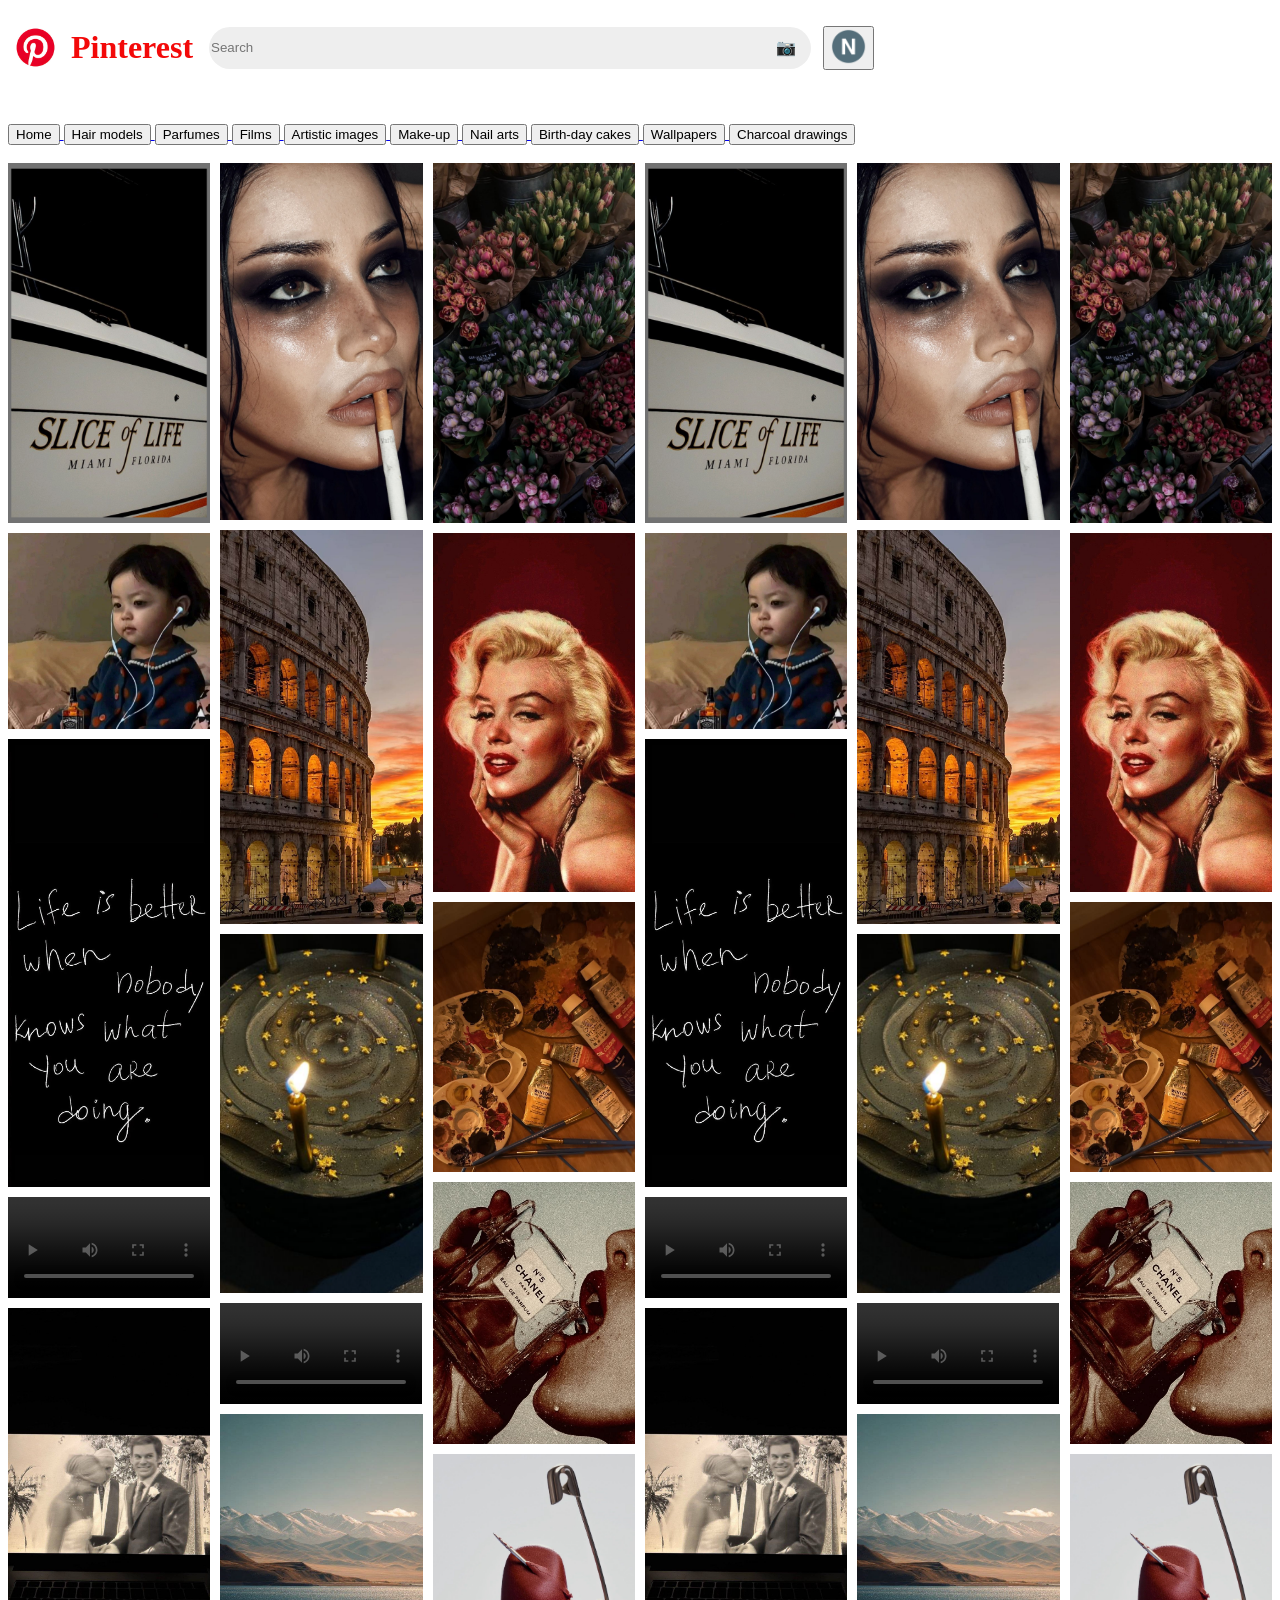
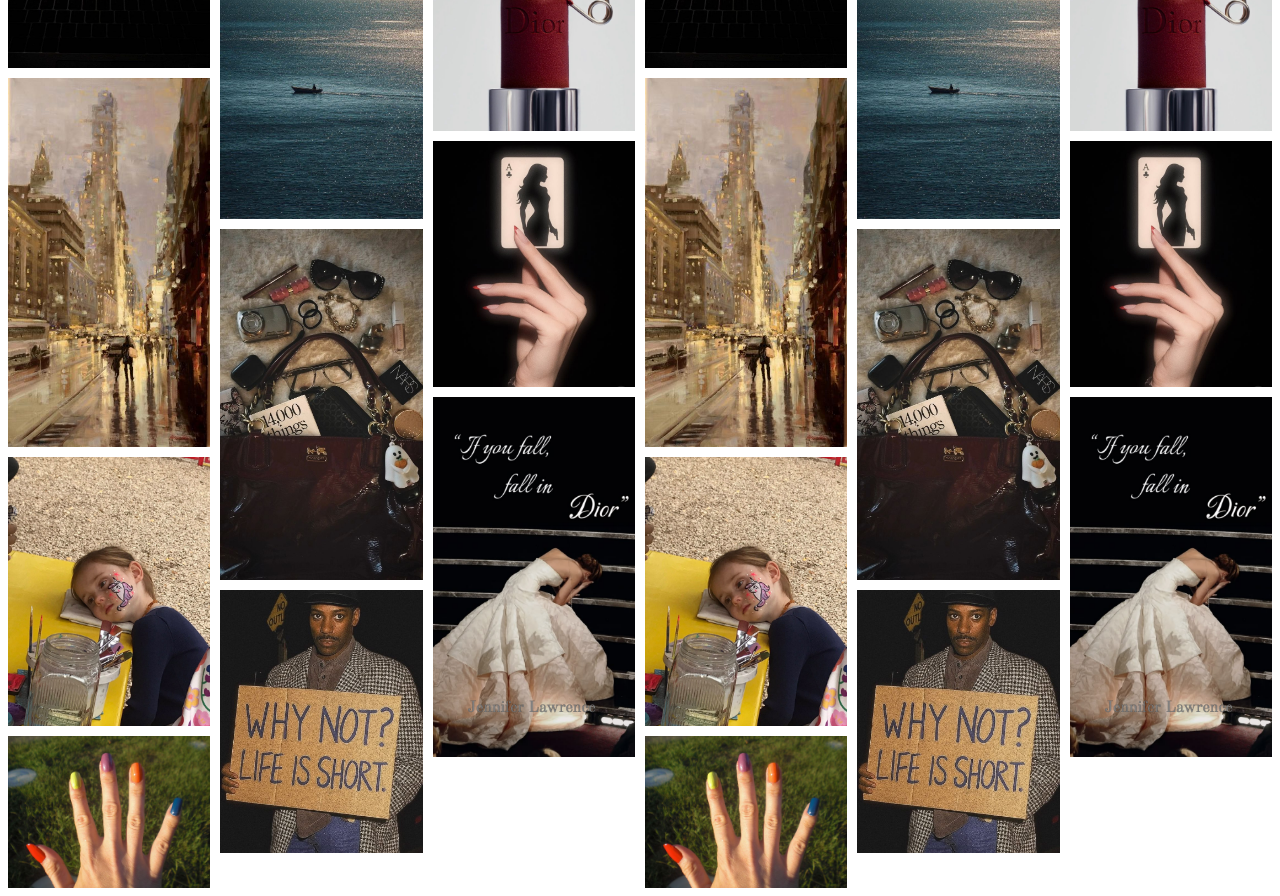
<file: index.html>
<!DOCTYPE html>
<html lang="en">

<head>
    <meta charset="UTF-8">
    <meta name="viewport" content="width=device-width, initial-scale=1.0">
    <title>Pinterest</title>
    <link rel="stylesheet" href="style.css">
    <link rel="shortcut icon" href="images/pinterest.png" type="image/x-icon" style="border-radius:50%;">
</head>

<body>

    <div class="logo">
        <img src="images/pinterest2.png" width="55">
        <span style="color: rgb(243, 9, 9); font-style: var(200px);"><b>
                <h1>Pinterest</h1>
            </b></span>
        <br><br>

        <div class="search"> <input type="text" placeholder="Search"> <span>📷</span> </div>
        <br><a href="n.html">
            <button style="border: 50%;"><img src="images/n.png" class="profile" width="35"></button>
        </a>
    </div>
    <br>
    <br>
    <a href="index.html">
        <button>Home</button>
    </a>
    <a href="hair.html">
        <button>Hair models</button>
    </a>
    <a href="parfum.html">
        <button>Parfumes</button>
    </a>
    <a href="film.html">
        <button>Films</button>
    </a>
    <a href="images.html">
        <button>Artistic images</button>
    </a>
    <a href="makeup.html">
        <button>Make-up</button>
    </a>
    <a href="nail.html">
        <button>Nail arts</button>
    </a>
    <a href="birthday.html">
        <button>Birth-day cakes</button>
    </a>
    <a href="Wallpaper.html">
        <button>Wallpapers</button>
    </a>
    <a href="charcoal.html">
        <button>Charcoal drawings</button>
    </a>
    <br><br>
    <div class="sekiller">
        <div><img src="images/s1.png" alt="" width="230"></div>
        <div><img src="images/s2.png" alt="" width="230"></div>
        <div><img src="images/s3.png" alt="" width="230"></div>
        <div><video src="images/s5.mp4" alt="" width="330" controls></div>
        <div><img src="images/s4.png" alt="" width="230"></div>
        <div><img src="images/s6.png" alt="" width="220"></div>
        <div><img src="images/s7.png" alt="" width="250"></div>
        <div><img src="images/s8.png" alt="" width="250"></div>
        <div><img src="images/s9.png" alt="" width="250"></div>
        <div><img src="images/s10.png" alt="" width="250"></div>
        <div><img src="images/s11.png" alt="" width="250"></div>
        <div><video src="images/s13.mp4" alt="" width="270" controls></div>
        <div><img src="images/s14.png" alt="" width="250"></div>
        <div><img src="images/s15.png" alt="" width="250"></div>
        <div><img src="images/s16.png" alt="" width="250"></div>
        <div><img src="images/s17.png" alt="" width="250"></div>
        <div><img src="images/s18.png" alt="" width="250"></div>
        <div><img src="images/s19.png" alt="" width="250"></div>
        <div><img src="images/s20.png" alt="" width="250"></div>
        <div><img src="images/s21.png" alt="" width="250"></div>
        <div><img src="images/s22.png" alt="" width="250"></div>
        <div><img src="images/s23.png" alt="" width="250"></div>
        <div><img src="images/s1.png" alt="" width="230"></div>
        <div><img src="images/s2.png" alt="" width="230"></div>
        <div><img src="images/s3.png" alt="" width="230"></div>
        <div><video src="images/s5.mp4" alt="" width="330" controls></div>
        <div><img src="images/s4.png" alt="" width="230"></div>
        <div><img src="images/s6.png" alt="" width="220"></div>
        <div><img src="images/s7.png" alt="" width="250"></div>
        <div><img src="images/s8.png" alt="" width="250"></div>
        <div><img src="images/s9.png" alt="" width="250"></div>
        <div><img src="images/s10.png" alt="" width="250"></div>
        <div><img src="images/s11.png" alt="" width="250"></div>
        <div><video src="images/s13.mp4" alt="" width="270" controls></div>
        <div><img src="images/s14.png" alt="" width="250"></div>
        <div><img src="images/s15.png" alt="" width="250"></div>
        <div><img src="images/s16.png" alt="" width="250"></div>
        <div><img src="images/s17.png" alt="" width="250"></div>
        <div><img src="images/s18.png" alt="" width="250"></div>
        <div><img src="images/s19.png" alt="" width="250"></div>
        <div><img src="images/s20.png" alt="" width="250"></div>
        <div><img src="images/s21.png" alt="" width="250"></div>
        <div><img src="images/s22.png" alt="" width="250"></div>
        <div><img src="images/s23.png" alt="" width="250"></div>



    </div>
</body>

</html>
</file>
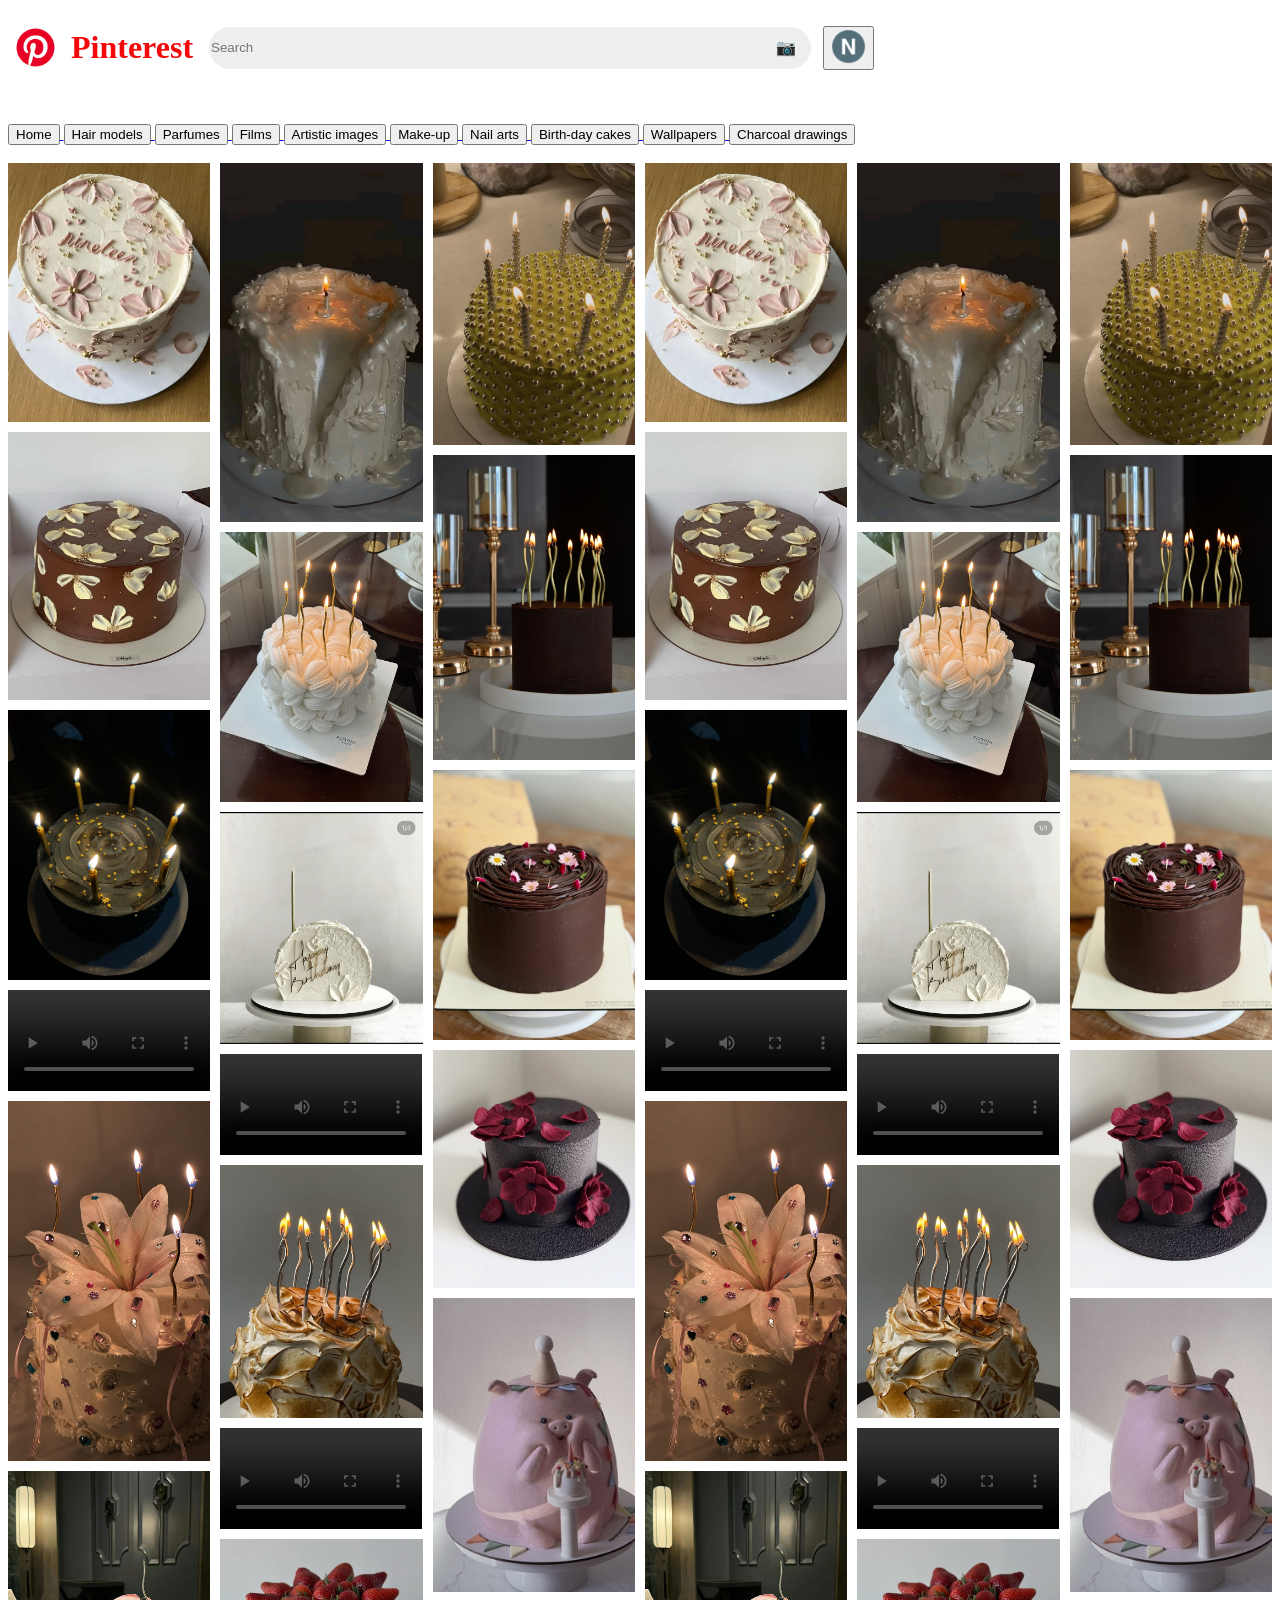
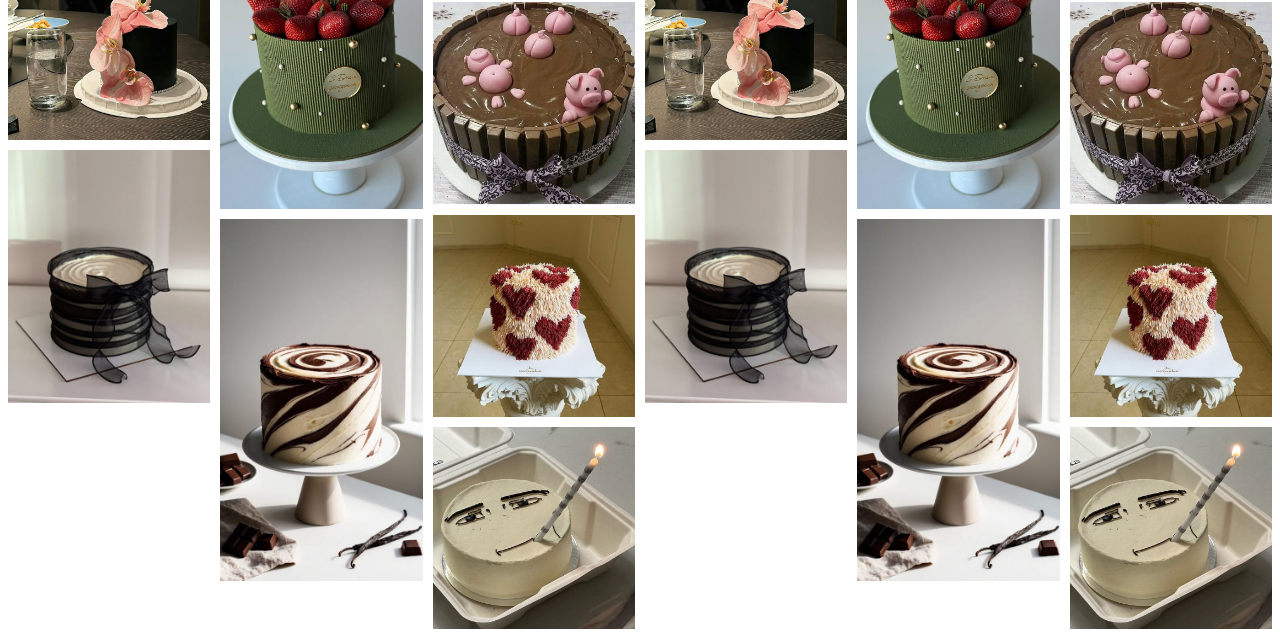
<file: birthday.html>
<!DOCTYPE html>
<html lang="en">

<head>
    <meta charset="UTF-8">
    <meta name="viewport" content="width=device-width, initial-scale=1.0">
    <title>Pinterest</title>
    <link rel="stylesheet" href="style.css">
    <link rel="shortcut icon" href="images/pinterest.png" type="image/x-icon" style="border-radius:50%;">
</head>

<body>

    <div class="logo">
        <img src="images/pinterest2.png" width="55">
        <span style="color: rgb(243, 9, 9); font-style: var(200px);"><b>
                <h1>Pinterest</h1>
            </b></span>
        <br><br>

        <div class="search"> <input type="text" placeholder="Search"> <span>📷</span> </div>
        <br><a href="n.html">
            <button style="border: 50%;"><img src="images/n.png" class="profile" width="35"></button>
        </a>
    </div>
    <br>
    <br>
    <a href="index.html">
        <button>Home</button>
    </a>
    <a href="hair.html">
        <button>Hair models</button>
    </a>
    <a href="parfum.html">
        <button>Parfumes</button>
    </a>
    <a href="film.html">
        <button>Films</button>
    </a>
    <a href="images.html">
        <button>Artistic images</button>
    </a>
    <a href="makeup.html">
        <button>Make-up</button>
    </a>
    <a href="nail.html">
        <button>Nail arts</button>
    </a>
    <a href="birthday.html">
        <button>Birth-day cakes</button>
    </a>
    <a href="Wallpaper.html">
        <button>Wallpapers</button>
    </a>
    <a href="charcoal.html">
        <button>Charcoal drawings</button>
    </a>
    <br><br>
    <div class="sekiller">
        <div><img src="images/b1.png" alt="" width="230"></div>
        <div><img src="images/b2.png" alt="" width="230"></div>
        <div><img src="images/b3.png" alt="" width="230"></div>
        <div><video src="images/b5.mp4" alt="" width="330" controls></div>
        <div><img src="images/b4.png" alt="" width="230"></div>
        <div><img src="images/b6.png" alt="" width="220"></div>
        <div><img src="images/b7.png" alt="" width="250"></div>
        <div><img src="images/b8.png" alt="" width="250"></div>
        <div><img src="images/b9.png" alt="" width="250"></div>
        <div><img src="images/b10.png" alt="" width="250"></div>
        <div><video src="images/b11.mp4" alt="" width="250" controls></div>
        <div><img src="images/b12.png" alt="" width="250"></div>
        <div><video src="images/b13.mp4" alt="" width="250" controls></div>
        <div><img src="images/b14.png" alt="" width="250"></div>
        <div><img src="images/b15.png" alt="" width="250"></div>
        <div><img src="images/b16.png" alt="" width="250"></div>
        <div><img src="images/b17.png" alt="" width="250"></div>
        <div><img src="images/b18.png" alt="" width="250"></div>
        <div><img src="images/b19.png" alt="" width="250"></div>
        <div><img src="images/b20.png" alt="" width="250"></div>
        <div><img src="images/b21.png" alt="" width="250"></div>
        <div><img src="images/b22.png" alt="" width="250"></div>
        <div><img src="images/b23.png" alt="" width="250"></div>
        <div><img src="images/b1.png" alt="" width="230"></div>
        <div><img src="images/b2.png" alt="" width="230"></div>
        <div><img src="images/b3.png" alt="" width="230"></div>
        <div><video src="images/b5.mp4" alt="" width="330" controls></div>
        <div><img src="images/b4.png" alt="" width="230"></div>
        <div><img src="images/b6.png" alt="" width="220"></div>
        <div><img src="images/b7.png" alt="" width="250"></div>
        <div><img src="images/b8.png" alt="" width="250"></div>
        <div><img src="images/b9.png" alt="" width="250"></div>
        <div><img src="images/b10.png" alt="" width="250"></div>
        <div><video src="images/b11.mp4" alt="" width="250" controls></div>
        <div><img src="images/b12.png" alt="" width="250"></div>
        <div><video src="images/b13.mp4" alt="" width="250" controls></div>
        <div><img src="images/b14.png" alt="" width="250"></div>
        <div><img src="images/b15.png" alt="" width="250"></div>
        <div><img src="images/b16.png" alt="" width="250"></div>
        <div><img src="images/b17.png" alt="" width="250"></div>
        <div><img src="images/b18.png" alt="" width="250"></div>
        <div><img src="images/b19.png" alt="" width="250"></div>
        <div><img src="images/b20.png" alt="" width="250"></div>
        <div><img src="images/b21.png" alt="" width="250"></div>
        <div><img src="images/b22.png" alt="" width="250"></div>
        <div><img src="images/b23.png" alt="" width="250"></div>
    </div>

</body>

</html>
</file>
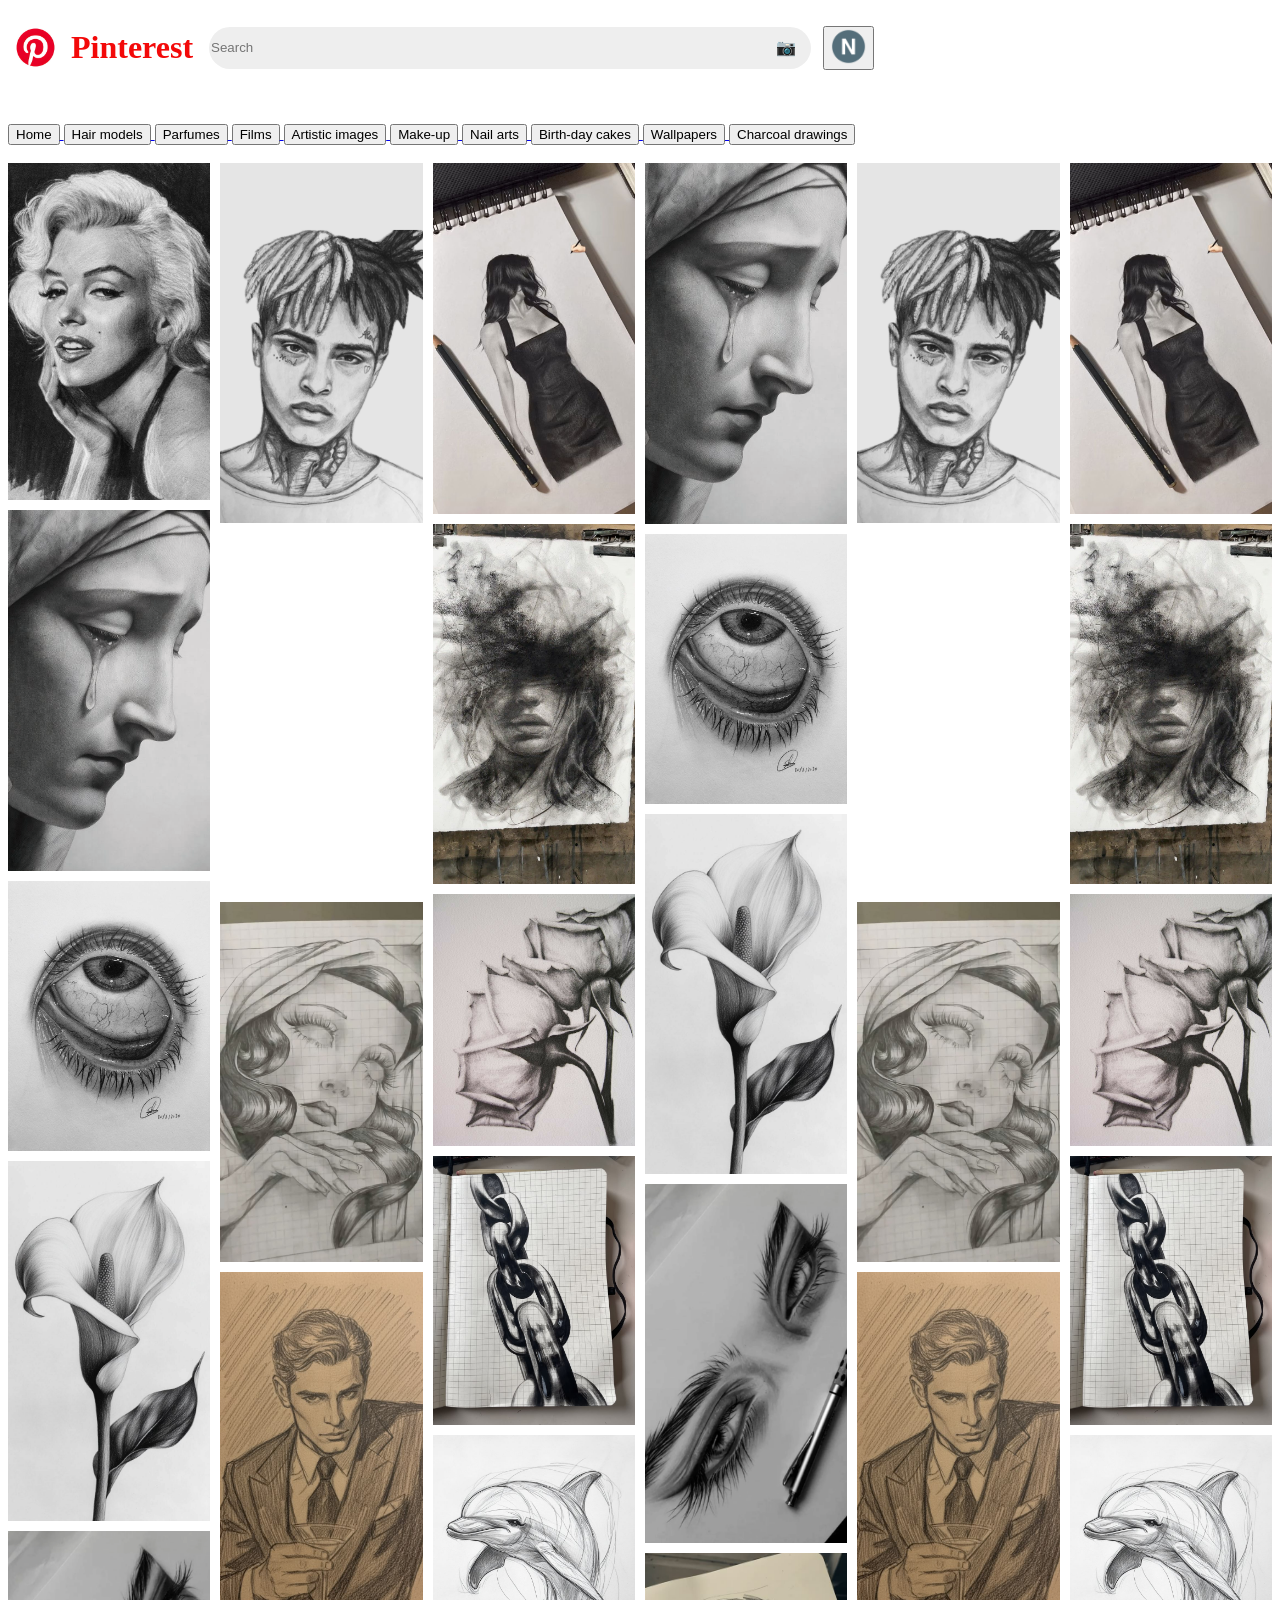
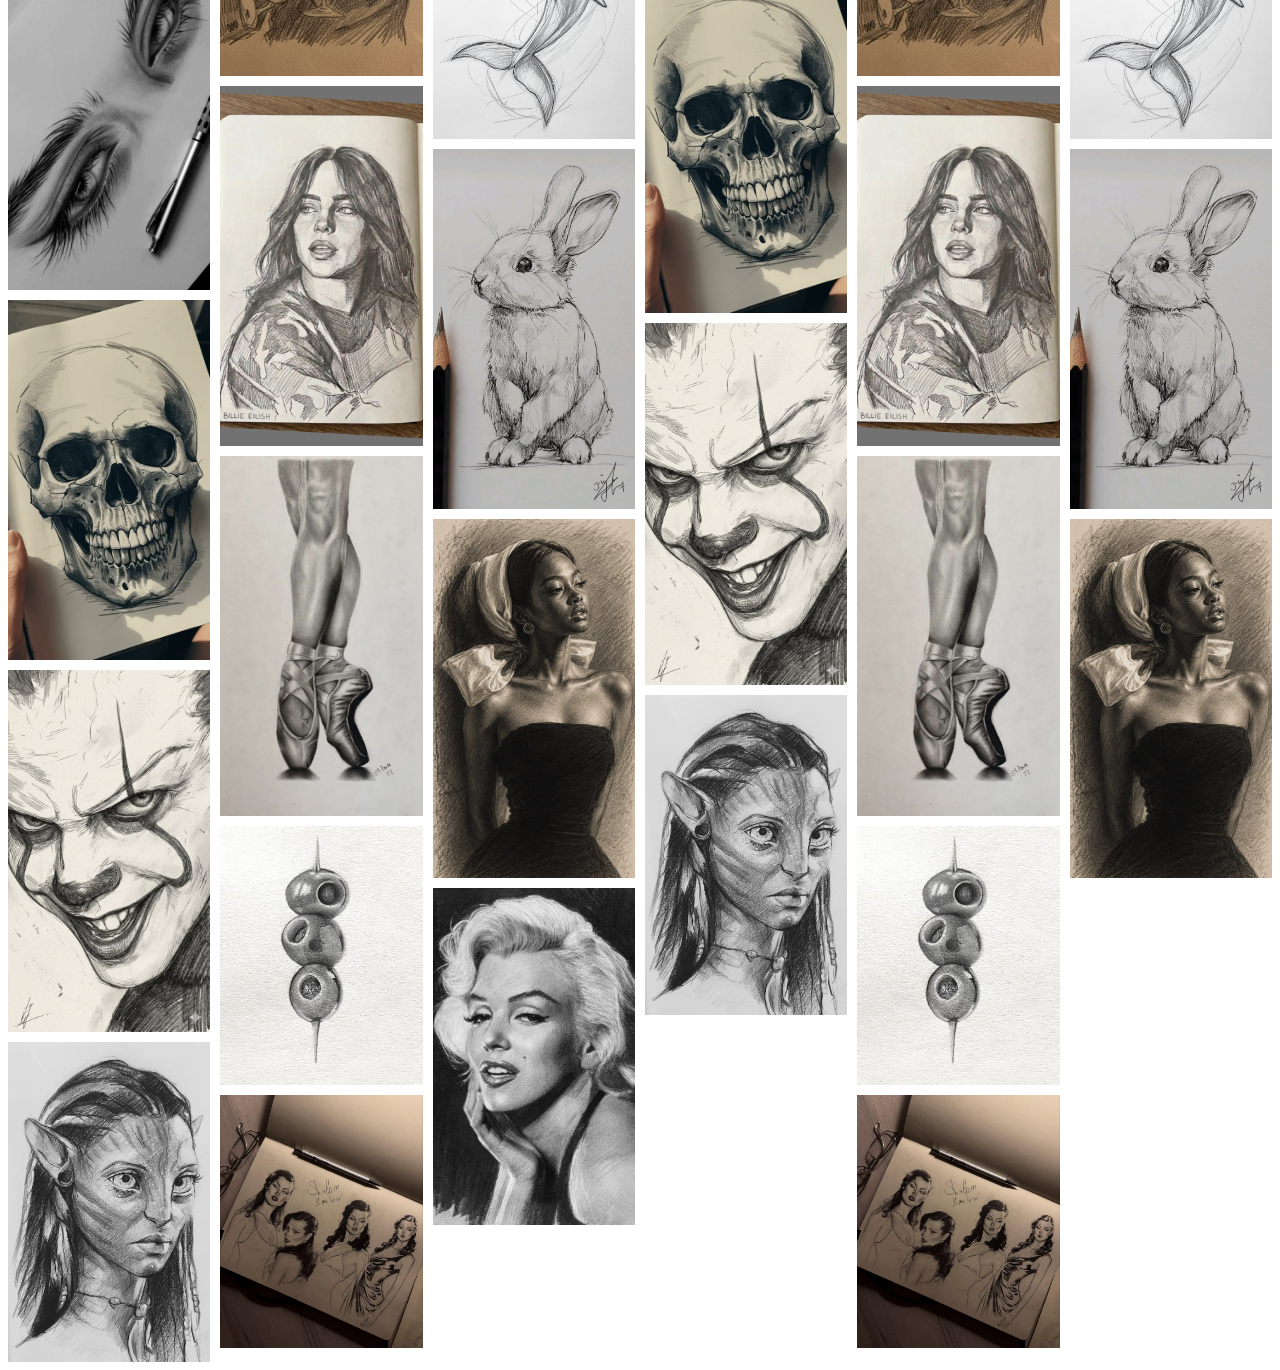
<file: charcoal.html>
<!DOCTYPE html>
<html lang="en">

<head>
    <meta charset="UTF-8">
    <meta name="viewport" content="width=device-width, initial-scale=1.0">
    <title>Pinterest</title>
    <link rel="stylesheet" href="style.css">
    <link rel="shortcut icon" href="images/pinterest.png" type="image/x-icon" style="border-radius:50%;">
</head>

<body>

    <div class="logo">
        <img src="images/pinterest2.png" width="55">
        <span style="color: rgb(243, 9, 9); font-style: var(200px);"><b>
                <h1>Pinterest</h1>
            </b></span>
        <br><br>
        
        <div class="search"> <input type="text" placeholder="Search"> <span>📷</span> </div>
        <br><a href="n.html">
            <button style="border: 50%;"><img src="images/n.png" class="profile" width="35"></button>
        </a>
    </div>
    <br>
    <br>
    <a href="index.html">
        <button>Home</button>
    </a>
    <a href="hair.html">
        <button>Hair models</button>
    </a>
    <a href="parfum.html">
        <button>Parfumes</button>
    </a>
    <a href="film.html">
        <button>Films</button>
    </a>
    <a href="images.html">
        <button>Artistic images</button>
    </a>
    <a href="makeup.html">
        <button>Make-up</button>
    </a>
    <a href="nail.html">
        <button>Nail arts</button>
    </a>
    <a href="birthday.html">
        <button>Birth-day cakes</button>
    </a>
    <a href="Wallpaper.html">
        <button>Wallpapers</button>
    </a>
    <a href="charcoal.html">
        <button>Charcoal drawings</button>
    </a>
    <br><br>
    <div class="sekiller">
        <div><img src="images/a1.png" alt="" width="230"></div>
        <div><img src="images/a2.png" alt="" width="230"></div>
        <div><img src="images/a3.png" alt="" width="230"></div>
        <div><img src="images/a4.png" alt="" width="230"></div>
        <div><img src="images/a5.png" alt="" width="230"></div>
        <div><img src="images/a6.png" alt="" width="220"></div>
        <div><img src="images/a7.png" alt="" width="250"></div>
        <div><img src="images/a8.png" alt="" width="250"></div>
        <div><img src="images/a9.png" alt="" width="250"></div>
        <div><img src="images/a10.png" alt="" width="250"></div>
        <div><img src="images/a11.png" alt="" width="250"></div>
        <div><img src="images/a12.png" alt="" width="250"></div>
        <div><img src="images/a13.png" alt="" width="250"></div>
        <div><img src="images/a14.png" alt="" width="250"></div>
        <div><img src="images/a15.png" alt="" width="250"></div>
        <div><img src="images/a16.png" alt="" width="250"></div>
        <div><img src="images/a17.png" alt="" width="250"></div>
        <div><img src="images/a18.png" alt="" width="250"></div>
        <div><img src="images/a19.png" alt="" width="250"></div>
        <div><img src="images/a20.png" alt="" width="250"></div>
        <div><img src="images/a21.png" alt="" width="250"></div>
        <div><img src="images/a22.png" alt="" width="250"></div>
        <div><img src="images/a23.png" alt="" width="250"></div>
        <div><img src="images/a1.png" alt="" width="230"></div>
        <div><img src="images/a2.png" alt="" width="230"></div>
        <div><img src="images/a3.png" alt="" width="230"></div>
        <div><img src="images/a4.png" alt="" width="230"></div>
        <div><img src="images/a5.png" alt="" width="230"></div>
        <div><img src="images/a6.png" alt="" width="220"></div>
        <div><img src="images/a7.png" alt="" width="250"></div>
        <div><img src="images/a8.png" alt="" width="250"></div>
        <div><img src="images/a9.png" alt="" width="250"></div>
        <div><img src="images/a10.png" alt="" width="250"></div>
        <div><img src="images/a11.png" alt="" width="250"></div>
        <div><img src="images/a12.png" alt="" width="250"></div>
        <div><img src="images/a13.png" alt="" width="250"></div>
        <div><img src="images/a14.png" alt="" width="250"></div>
        <div><img src="images/a15.png" alt="" width="250"></div>
        <div><img src="images/a16.png" alt="" width="250"></div>
        <div><img src="images/a17.png" alt="" width="250"></div>
        <div><img src="images/a18.png" alt="" width="250"></div>
        <div><img src="images/a19.png" alt="" width="250"></div>
        <div><img src="images/a20.png" alt="" width="250"></div>
        <div><img src="images/a21.png" alt="" width="250"></div>
        <div><img src="images/a22.png" alt="" width="250"></div>
        <div><img src="images/a23.png" alt="" width="250"></div>



    </div>
    
</body>

</html>
</file>
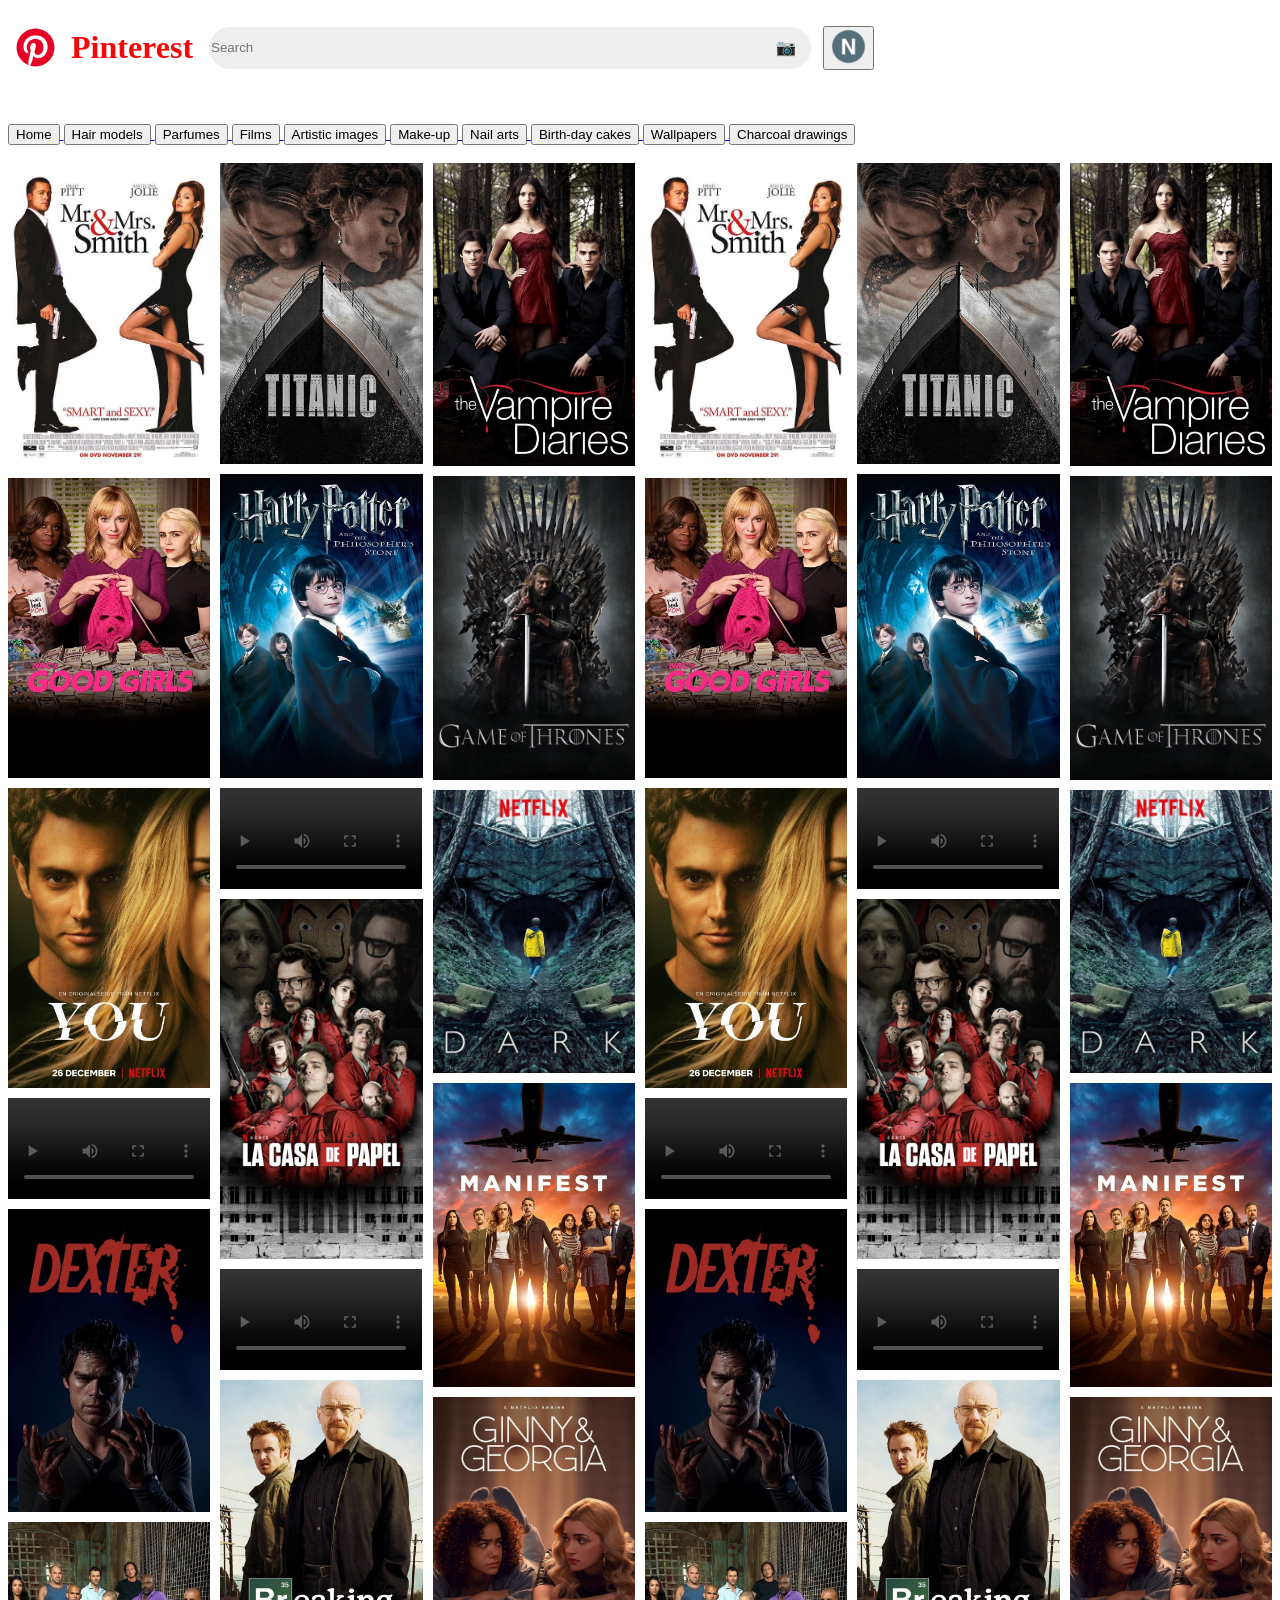
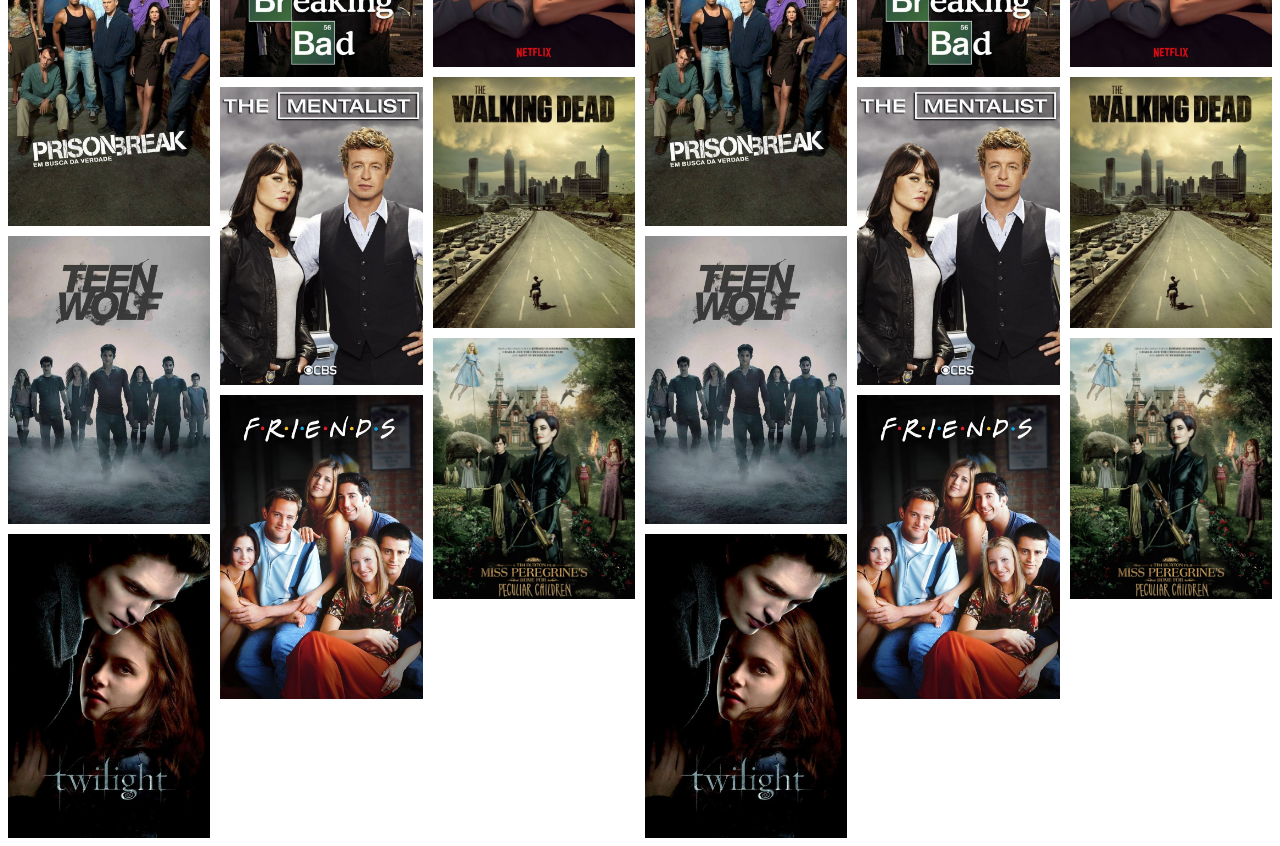
<file: film.html>
<!DOCTYPE html>
<html lang="en">

<head>
    <meta charset="UTF-8">
    <meta name="viewport" content="width=device-width, initial-scale=1.0">
    <title>Pinterest</title>
    <link rel="stylesheet" href="style.css">
    <link rel="shortcut icon" href="images/pinterest.png" type="image/x-icon" style="border-radius:50%;">
</head>

<body>

    <div class="logo">
        <img src="images/pinterest2.png" width="55">
        <span style="color: rgb(243, 9, 9); font-style: var(200px);"><b>
                <h1>Pinterest</h1>
            </b></span>
        <br><br>
        
        <div class="search"> <input type="text" placeholder="Search"> <span>📷</span> </div>
        <br><a href="n.html">
            <button style="border: 50%;"><img src="images/n.png" class="profile" width="35"></button>
        </a>
    </div>
    <br>
    <br>
    <a href="index.html">
        <button>Home</button>
    </a>
    <a href="hair.html">
        <button>Hair models</button>
    </a>
    <a href="parfum.html">
        <button>Parfumes</button>
    </a>
    <a href="film.html">
        <button>Films</button>
    </a>
    <a href="images.html">
        <button>Artistic images</button>
    </a>
    <a href="makeup.html">
        <button>Make-up</button>
    </a>
    <a href="nail.html">
        <button>Nail arts</button>
    </a>
    <a href="birthday.html">
        <button>Birth-day cakes</button>
    </a>
    <a href="Wallpaper.html">
        <button>Wallpapers</button>
    </a>
    <a href="charcoal.html">
        <button>Charcoal drawings</button>
    </a>
    <br><br>
    <div class="sekiller">
        <div><img src="images/z1.png" alt="" width="230"></div>
        <div><img src="images/z2.png" alt="" width="230"></div>
        <div><img src="images/z3.png" alt="" width="230"></div>
        <div><video src="images/z5.mp4" alt="" width="330" controls></div>
        <div><img src="images/z4.png" alt="" width="230"></div>
        <div><img src="images/z6.png" alt="" width="220"></div>
        <div><img src="images/z7.png" alt="" width="250"></div>
        <div><img src="images/z8.png" alt="" width="250"></div>
        <div><img src="images/z9.png" alt="" width="250"></div>
        <div><img src="images/z10.png" alt="" width="250"></div>
        <div><video src="images/z11.mp4" alt="" width="250" controls></div>
        <div><img src="images/z12.png" alt="" width="250"></div>
        <div><video src="images/z13.mp4" alt="" width="250" controls></div>
        <div><img src="images/z14.png" alt="" width="250"></div>
        <div><img src="images/z15.png" alt="" width="250"></div>
        <div><img src="images/z16.png" alt="" width="250"></div>
        <div><img src="images/z17.png" alt="" width="250"></div>
        <div><img src="images/z18.png" alt="" width="250"></div>
        <div><img src="images/z19.png" alt="" width="250"></div>
        <div><img src="images/z20.png" alt="" width="250"></div>
        <div><img src="images/z21.png" alt="" width="250"></div>
        <div><img src="images/z22.png" alt="" width="250"></div>
        <div><img src="images/z23.png" alt="" width="250"></div>
        <div><img src="images/z1.png" alt="" width="230"></div>
        <div><img src="images/z2.png" alt="" width="230"></div>
        <div><img src="images/z3.png" alt="" width="230"></div>
        <div><video src="images/z5.mp4" alt="" width="330" controls></div>
        <div><img src="images/z4.png" alt="" width="230"></div>
        <div><img src="images/z6.png" alt="" width="220"></div>
        <div><img src="images/z7.png" alt="" width="250"></div>
        <div><img src="images/z8.png" alt="" width="250"></div>
        <div><img src="images/z9.png" alt="" width="250"></div>
        <div><img src="images/z10.png" alt="" width="250"></div>
        <div><video src="images/z11.mp4" alt="" width="250" controls></div>
        <div><img src="images/z12.png" alt="" width="250"></div>
        <div><video src="images/z13.mp4" alt="" width="250" controls></div>
        <div><img src="images/z14.png" alt="" width="250"></div>
        <div><img src="images/z15.png" alt="" width="250"></div>
        <div><img src="images/z16.png" alt="" width="250"></div>
        <div><img src="images/z17.png" alt="" width="250"></div>
        <div><img src="images/z18.png" alt="" width="250"></div>
        <div><img src="images/z19.png" alt="" width="250"></div>
        <div><img src="images/z20.png" alt="" width="250"></div>
        <div><img src="images/z21.png" alt="" width="250"></div>
        <div><img src="images/z22.png" alt="" width="250"></div>
        <div><img src="images/z23.png" alt="" width="250"></div>



    </div>
</body>

</html>
</file>
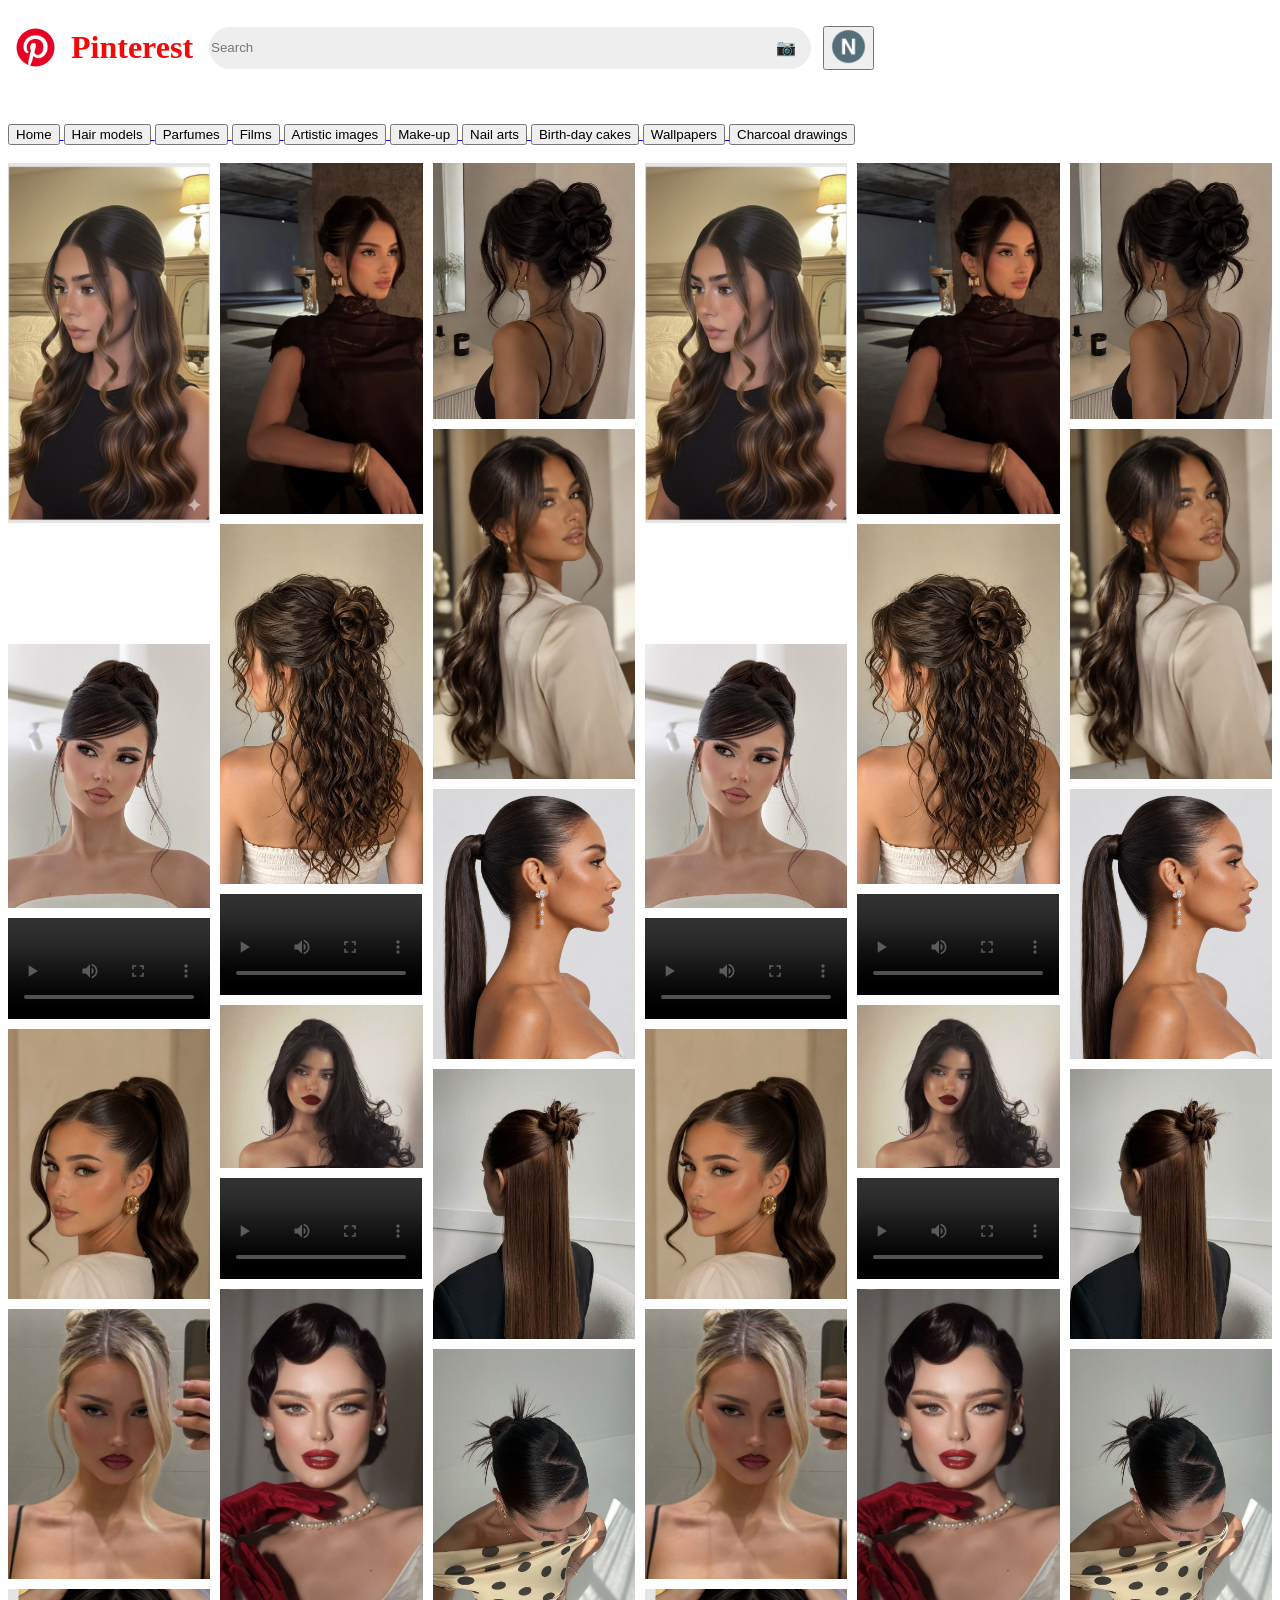
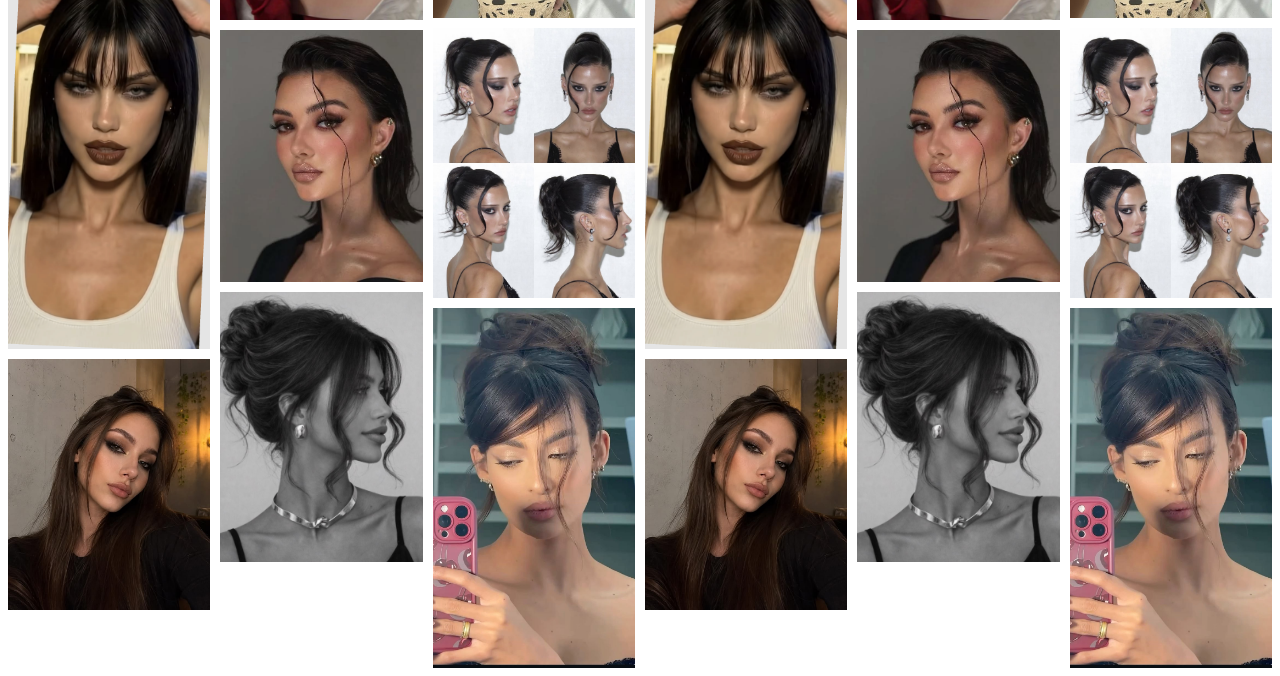
<file: hair.html>
<!DOCTYPE html>
<html lang="en">

<head>
    <meta charset="UTF-8">
    <meta name="viewport" content="width=device-width, initial-scale=1.0">
    <title>Pinterest</title>
    <link rel="stylesheet" href="style.css">
    <link rel="shortcut icon" href="images/pinterest.png" type="image/x-icon" style="border-radius:50%;">
</head>

<body>

    <div class="logo">
        <img src="images/pinterest2.png" width="55">
        <span style="color: rgb(243, 9, 9); font-style: var(200px);"><b>
                <h1>Pinterest</h1>
            </b></span>
        <br><br>
        
        <div class="search"> <input type="text" placeholder="Search"> <span>📷</span> </div>
        <br><a href="n.html">
            <button style="border: 50%;"><img src="images/n.png" class="profile" width="35"></button>
        </a>
    </div>
    <br>
    <br>
    <a href="index.html">
        <button>Home</button>
    </a>
    <a href="hair.html">
        <button>Hair models</button>
    </a>
   <a href="parfum.html">
        <button>Parfumes</button>
    </a>
    <a href="film.html">
        <button>Films</button>
    </a>
    <a href="images.html">
        <button>Artistic images</button>
    </a>
    <a href="makeup.html">
        <button>Make-up</button>
    </a>
    <a href="nail.html">
        <button>Nail arts</button>
    </a>
    <a href="birthday.html">
        <button>Birth-day cakes</button>
    </a>
    <a href="Wallpaper.html">
        <button>Wallpapers</button>
    </a>
    <a href="charcoal.html">
        <button>Charcoal drawings</button>
    </a>
    <br><br>
    <div class="sekiller">
        <div><img src="images/d1.png" alt="" width="230"></div>
        <div><img src="images/d2.png" alt="" width="230"></div>
        <div><img src="images/d3.png" alt="" width="230"></div>
        <div><video src="images/d5.mp4" alt="" width="330" controls></div>
        <div><img src="images/d4.png" alt="" width="230"></div>
        <div><img src="images/d6.png" alt="" width="220"></div>
        <div><img src="images/d7.png" alt="" width="250"></div>
        <div><img src="images/d8.png" alt="" width="250"></div>
        <div><img src="images/d9.png" alt="" width="250"></div>
        <div><img src="images/d10.png" alt="" width="250"></div>
        <div><video src="images/d11.mp4" alt="" width="250" controls></div>
        <div><img src="images/d12.png" alt="" width="250"></div>
        <div><video src="images/d13.mp4" alt="" width="250" controls></div>
        <div><img src="images/d14.png" alt="" width="250"></div>
        <div><img src="images/d15.png" alt="" width="250"></div>
        <div><img src="images/d16.png" alt="" width="250"></div>
        <div><img src="images/d17.png" alt="" width="250"></div>
        <div><img src="images/d18.png" alt="" width="250"></div>
        <div><img src="images/d19.png" alt="" width="250"></div>
        <div><img src="images/d20.png" alt="" width="250"></div>
        <div><img src="images/d21.png" alt="" width="250"></div>
        <div><img src="images/d22.png" alt="" width="250"></div>
        <div><img src="images/d23.png" alt="" width="250"></div>
        <div><img src="images/d1.png" alt="" width="230"></div>
        <div><img src="images/d2.png" alt="" width="230"></div>
        <div><img src="images/d3.png" alt="" width="230"></div>
        <div><video src="images/d5.mp4" alt="" width="330" controls></div>
        <div><img src="images/d4.png" alt="" width="230"></div>
        <div><img src="images/d6.png" alt="" width="220"></div>
        <div><img src="images/d7.png" alt="" width="250"></div>
        <div><img src="images/d8.png" alt="" width="250"></div>
        <div><img src="images/d9.png" alt="" width="250"></div>
        <div><img src="images/d10.png" alt="" width="250"></div>
        <div><video src="images/d11.mp4" alt="" width="250" controls></div>
        <div><img src="images/d12.png" alt="" width="250"></div>
        <div><video src="images/d13.mp4" alt="" width="250" controls></div>
        <div><img src="images/d14.png" alt="" width="250"></div>
        <div><img src="images/d15.png" alt="" width="250"></div>
        <div><img src="images/d16.png" alt="" width="250"></div>
        <div><img src="images/d17.png" alt="" width="250"></div>
        <div><img src="images/d18.png" alt="" width="250"></div>
        <div><img src="images/d19.png" alt="" width="250"></div>
        <div><img src="images/d20.png" alt="" width="250"></div>
        <div><img src="images/d21.png" alt="" width="250"></div>
        <div><img src="images/d22.png" alt="" width="250"></div>
        <div><img src="images/d23.png" alt="" width="250"></div>



    </div>
</body>

</html>
</file>
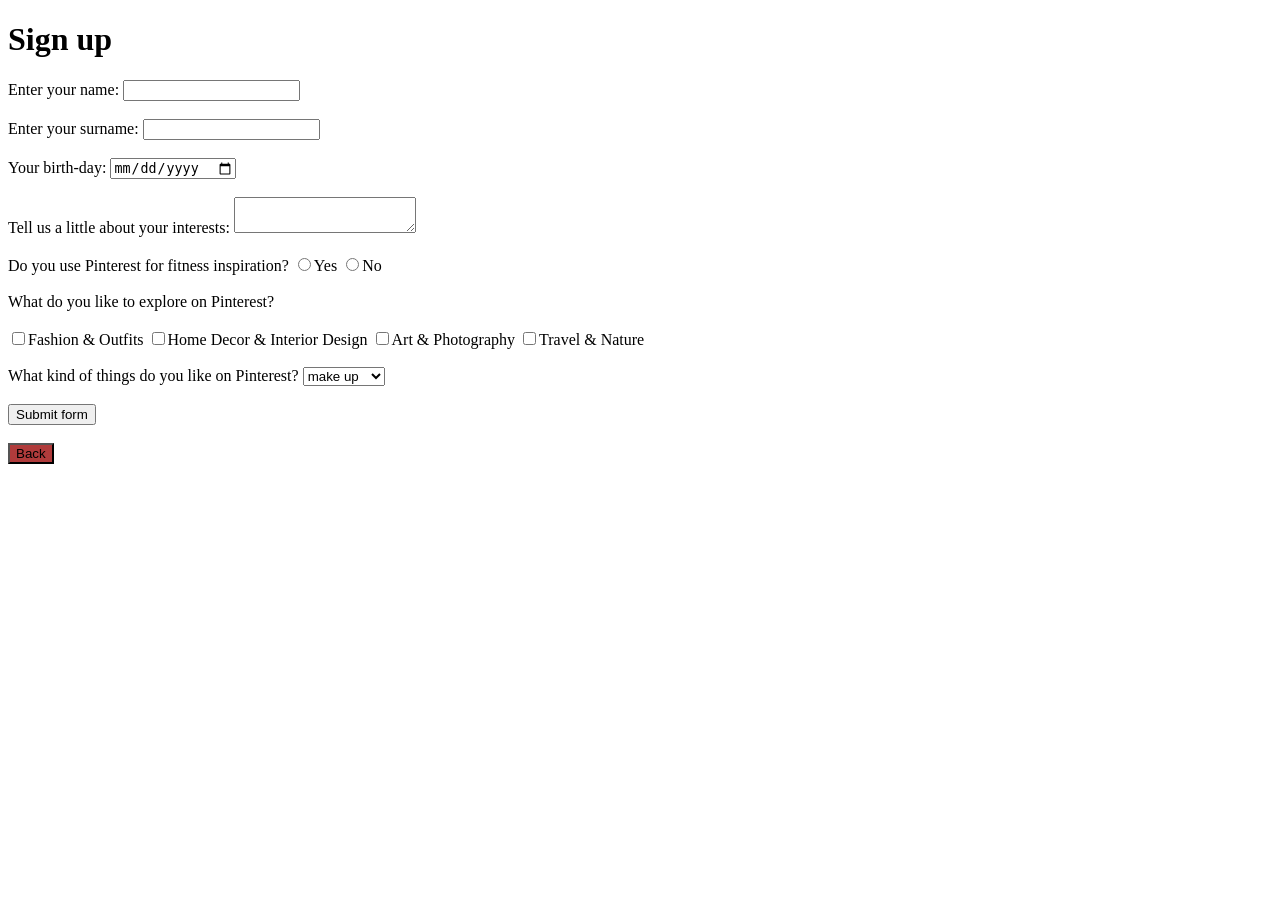
<file: n.html>
<!DOCTYPE html>
<html lang="en">

<head>
    <meta charset="UTF-8">
    <meta name="viewport" content="width=device-width, initial-scale=1.0">
    <title>Sign up</title>
</head>

<body>


    <h1>Sign up</h1>
    <form action="" method="get">
        <label for="name">Enter your name:</label>
        <input type="text" id="ad">
        <br><br>
        <label for="department">Enter your surname:</label>
        <input type="text" id="soyad">
        <br><br>
        <label for="parol">Your birth-day:</label>
        <input type="date" id="date">
        <br><br>
        <label for="note">Tell us a little about your interests:</label>
        <textarea></textarea><br><br>
        Do you use Pinterest for fitness inspiration?
        <input type="radio" name="rr">Yes
        <input type="radio" name="rr">No
        <br><br>
        What do you like to explore on Pinterest?
        <br><br>
        <input type="checkbox">Fashion & Outfits
        <input type="checkbox">Home Decor & Interior Design
        <input type="checkbox">Art & Photography
        <input type="checkbox">Travel & Nature
        <br><br>
        What kind of things do you like on Pinterest?
        <select>
            <option>make up</option>
            <option>cakes</option>
            <option>films</option>
            <option>nail arts</option>
            <option>hair styles</option>
            <option>another...</option>
        </select>
        <br><br>
        <input type="submit" value="Submit form"><br><br>
        
    </form>
    <a href="index.html"><button style="background-color: rgb(176, 59, 59);">Back</button></a>
</body>

</html>
</file>
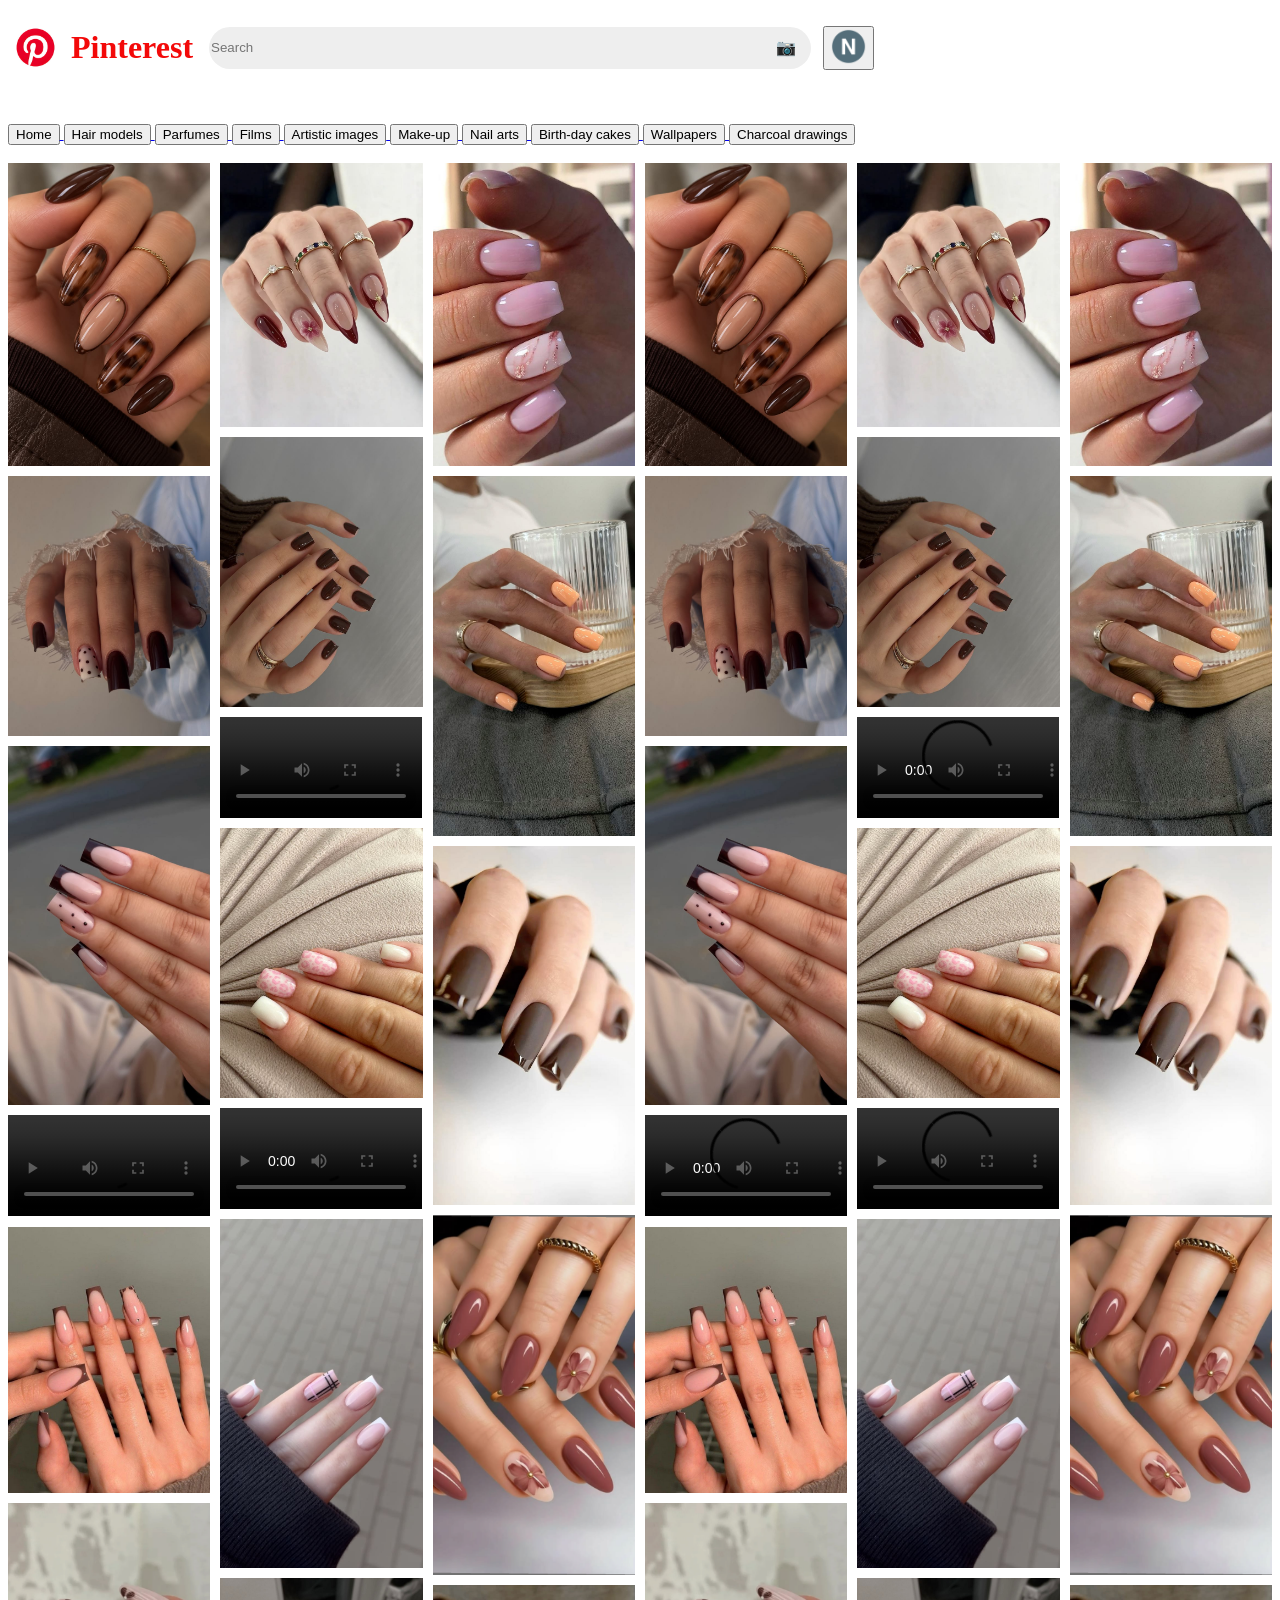
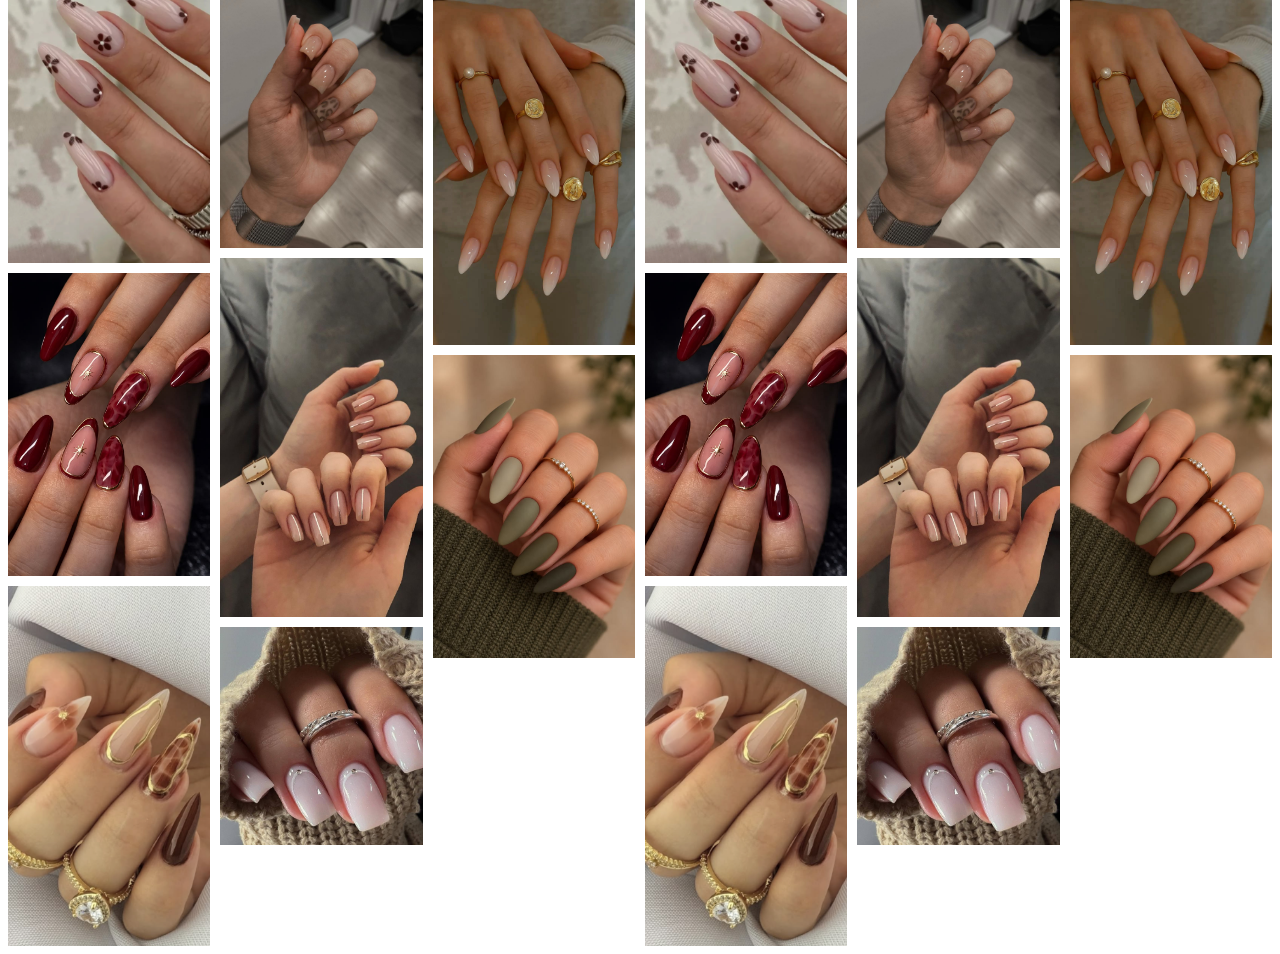
<file: nail.html>
<!DOCTYPE html>
<html lang="en">

<head>
    <meta charset="UTF-8">
    <meta name="viewport" content="width=device-width, initial-scale=1.0">
    <title>Pinterest</title>
    <link rel="stylesheet" href="style.css">
    <link rel="shortcut icon" href="images/pinterest.png" type="image/x-icon" style="border-radius:50%;">
</head>

<body>

    <div class="logo">
        <img src="images/pinterest2.png" width="55">
        <span style="color: rgb(243, 9, 9); font-style: var(200px);"><b>
                <h1>Pinterest</h1>
            </b></span>
        <br><br>
        
        <div class="search"> <input type="text" placeholder="Search"> <span>📷</span> </div>
        <br><a href="n.html">
            <button style="border: 50%;"><img src="images/n.png" class="profile" width="35"></button>
        </a>
    </div>
    <br>
    <br>
    <a href="index.html">
        <button>Home</button>
    </a>
    <a href="hair.html">
        <button>Hair models</button>
    </a>
    <a href="parfum.html">
        <button>Parfumes</button>
    </a>
    <a href="film.html">
        <button>Films</button>
    </a>
    <a href="images.html">
        <button>Artistic images</button>
    </a>
    <a href="makeup.html">
        <button>Make-up</button>
    </a>
    <a href="nail.html">
        <button>Nail arts</button>
    </a>
    <a href="birthday.html">
        <button>Birth-day cakes</button>
    </a>
    <a href="Wallpaper.html">
        <button>Wallpapers</button>
    </a>
    <a href="charcoal.html">
        <button>Charcoal drawings</button>
    </a>
    <br><br>
    <div class="sekiller">
        <div><img src="images/x1.png" alt="" width="230"></div>
        <div><img src="images/x2.png" alt="" width="230"></div>
        <div><img src="images/x3.png" alt="" width="230"></div>
        <div><video src="images/x5.mp4" alt="" width="330" controls></div>
        <div><img src="images/x4.png" alt="" width="230"></div>
        <div><img src="images/x6.png" alt="" width="220"></div>
        <div><img src="images/x7.png" alt="" width="250"></div>
        <div><img src="images/x8.png" alt="" width="250"></div>
        <div><img src="images/x9.png" alt="" width="250"></div>
        <div><img src="images/x10.png" alt="" width="250"></div>
        <div><video src="images/x11.mp4" alt="" width="250" controls></div>
        <div><img src="images/x12.png" alt="" width="250"></div>
        <div><video src="images/x13.mp4" alt="" width="250" controls></div>
        <div><img src="images/x14.png" alt="" width="250"></div>
        <div><img src="images/x15.png" alt="" width="250"></div>
        <div><img src="images/x16.png" alt="" width="250"></div>
        <div><img src="images/x17.png" alt="" width="250"></div>
        <div><img src="images/x18.png" alt="" width="250"></div>
        <div><img src="images/x19.png" alt="" width="250"></div>
        <div><img src="images/x20.png" alt="" width="250"></div>
        <div><img src="images/x21.png" alt="" width="250"></div>
        <div><img src="images/x22.png" alt="" width="250"></div>
        <div><img src="images/x23.png" alt="" width="250"></div>
        <div><img src="images/x1.png" alt="" width="230"></div>
        <div><img src="images/x2.png" alt="" width="230"></div>
        <div><img src="images/x3.png" alt="" width="230"></div>
        <div><video src="images/x5.mp4" alt="" width="330" controls></div>
        <div><img src="images/x4.png" alt="" width="230"></div>
        <div><img src="images/x6.png" alt="" width="220"></div>
        <div><img src="images/x7.png" alt="" width="250"></div>
        <div><img src="images/x8.png" alt="" width="250"></div>
        <div><img src="images/x9.png" alt="" width="250"></div>
        <div><img src="images/x10.png" alt="" width="250"></div>
        <div><video src="images/x11.mp4" alt="" width="250" controls></div>
        <div><img src="images/x12.png" alt="" width="250"></div>
        <div><video src="images/x13.mp4" alt="" width="250" controls></div>
        <div><img src="images/x14.png" alt="" width="250"></div>
        <div><img src="images/x15.png" alt="" width="250"></div>
        <div><img src="images/x16.png" alt="" width="250"></div>
        <div><img src="images/x17.png" alt="" width="250"></div>
        <div><img src="images/x18.png" alt="" width="250"></div>
        <div><img src="images/x19.png" alt="" width="250"></div>
        <div><img src="images/x20.png" alt="" width="250"></div>
        <div><img src="images/x21.png" alt="" width="250"></div>
        <div><img src="images/x22.png" alt="" width="250"></div>
        <div><img src="images/x23.png" alt="" width="250"></div>



    </div>
    
</body>

</html>
</file>
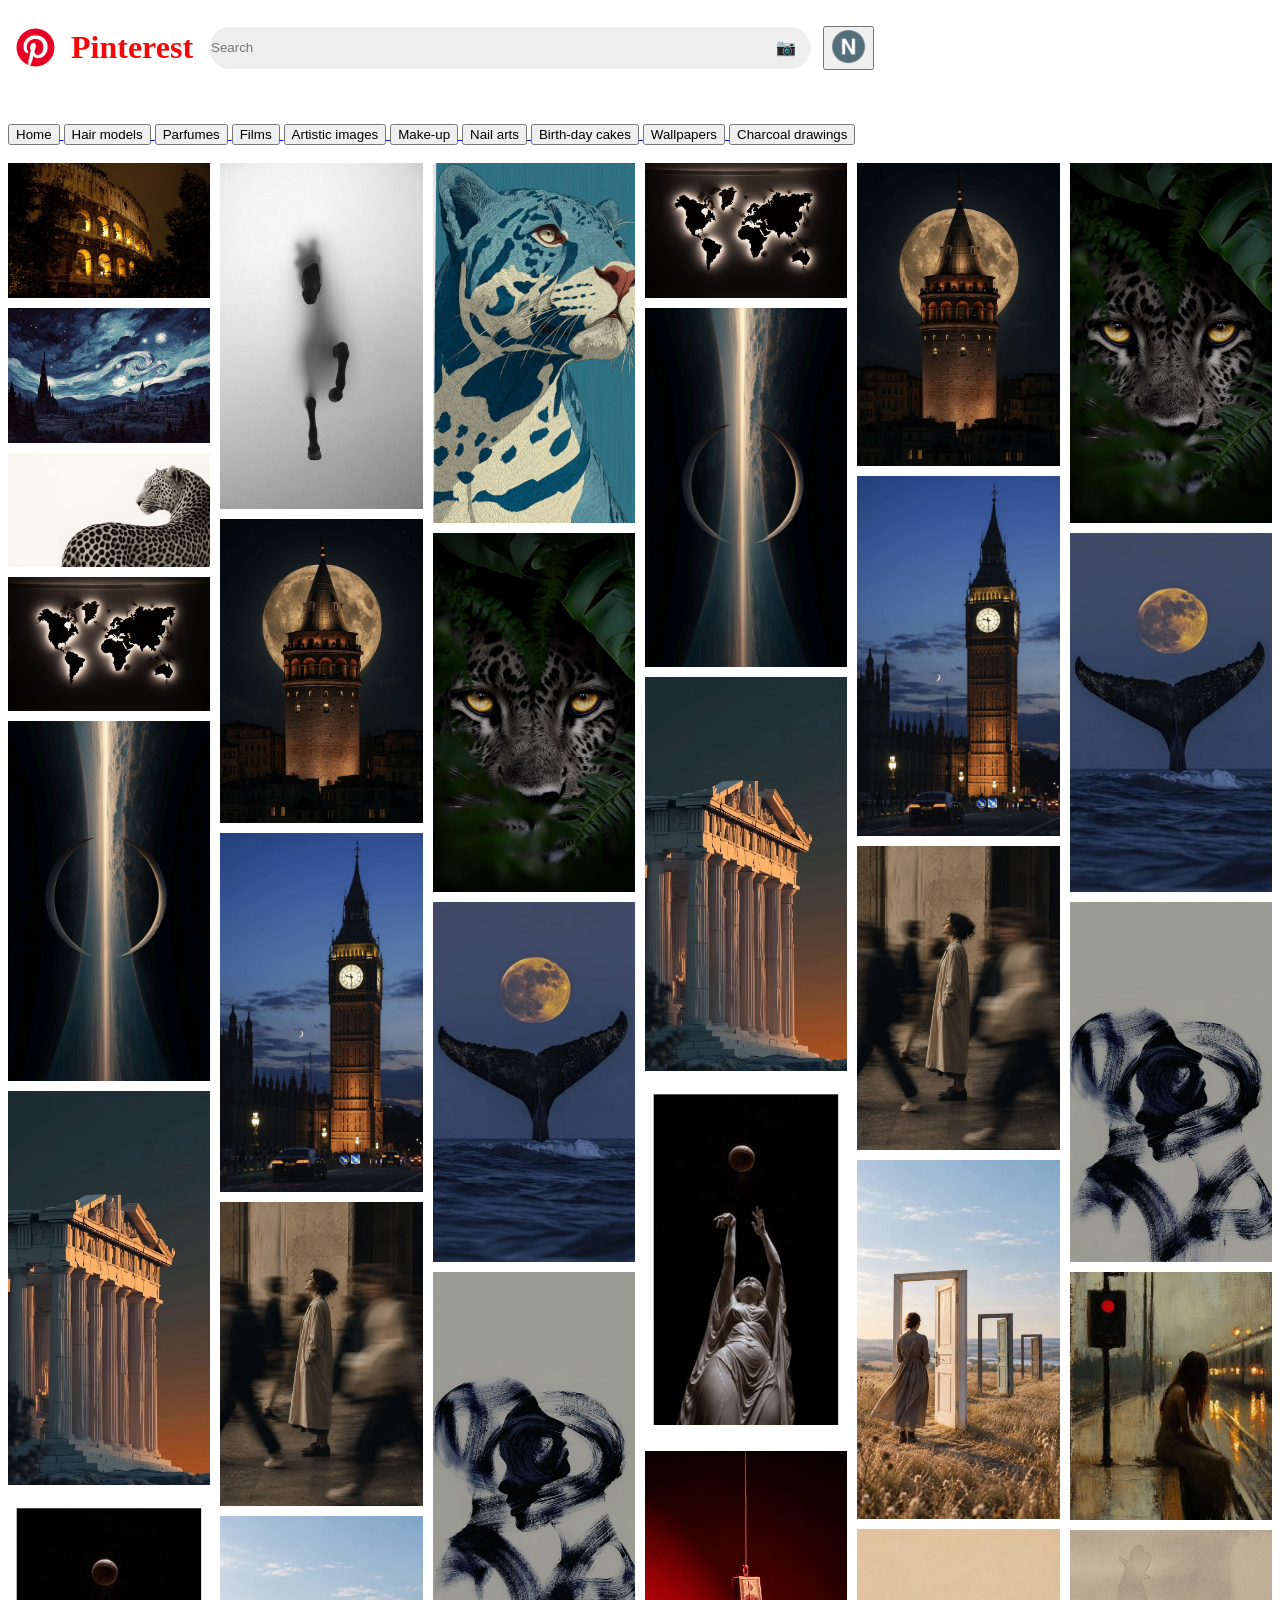
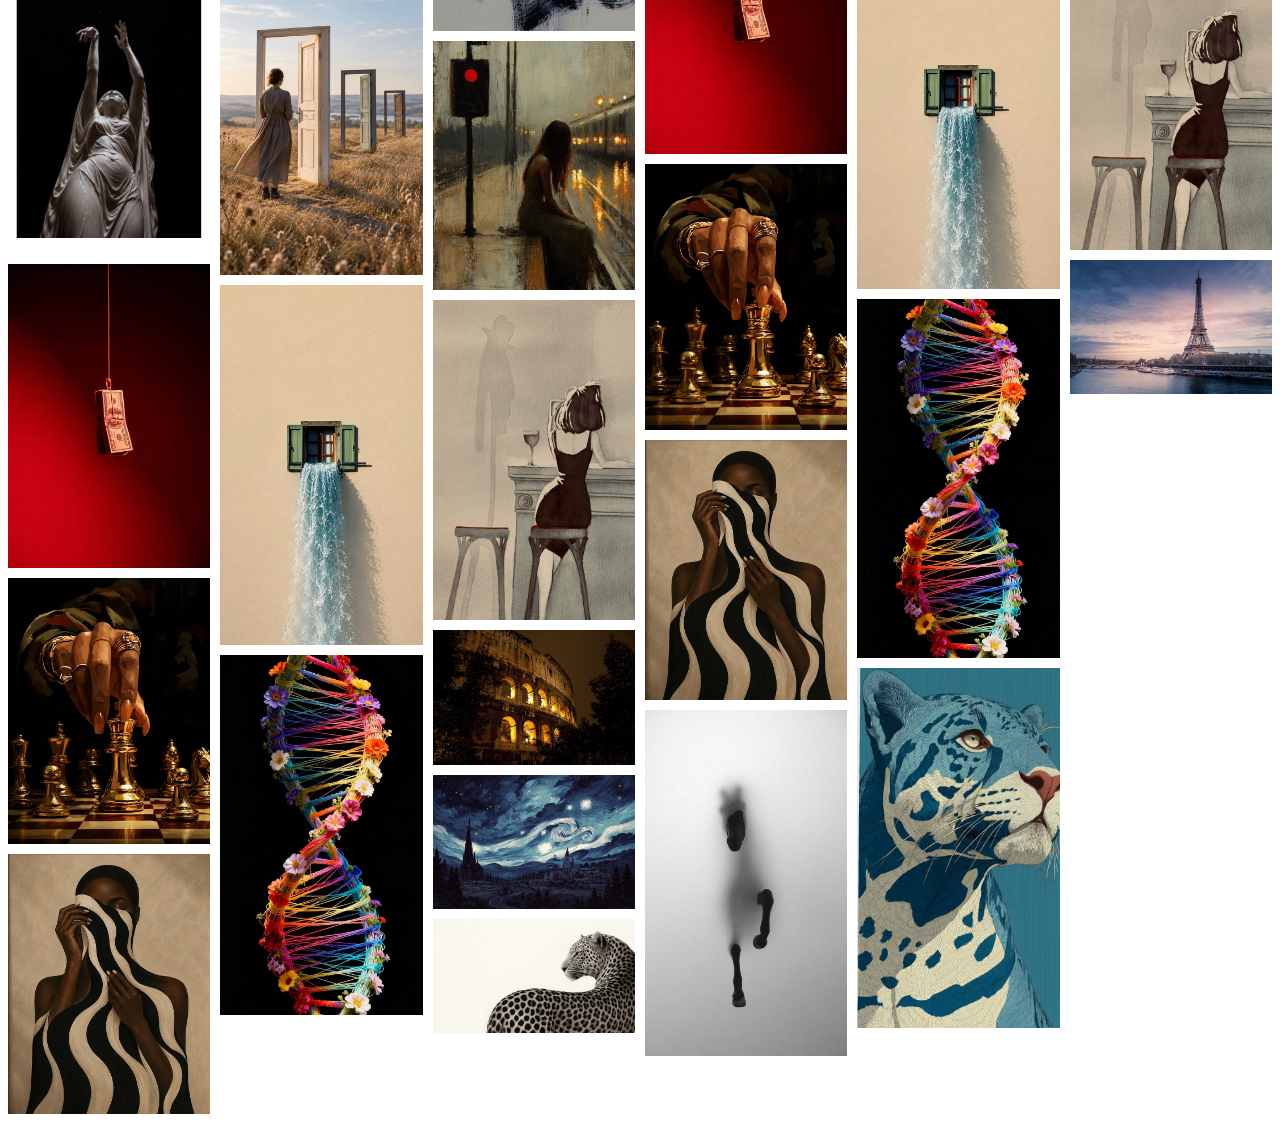
<file: wallpaper.html>
<!DOCTYPE html>
<html lang="en">

<head>
    <meta charset="UTF-8">
    <meta name="viewport" content="width=device-width, initial-scale=1.0">
    <title>Pinterest</title>
    <link rel="stylesheet" href="style.css">
    <link rel="shortcut icon" href="images/pinterest.png" type="image/x-icon" style="border-radius:50%;">
</head>

<body>

    <div class="logo">
        <img src="images/pinterest2.png" width="55">
        <span style="color: rgb(243, 9, 9); font-style: var(200px);"><b>
                <h1>Pinterest</h1>
            </b></span>
        <br><br>
        
        <div class="search"> <input type="text" placeholder="Search"> <span>📷</span> </div>
        <br><a href="n.html">
            <button style="border: 50%;"><img src="images/n.png" class="profile" width="35"></button>
        </a>
    </div>
    <br>
    <br>
    <a href="index.html">
        <button>Home</button>
    </a>
    <a href="hair.html">
        <button>Hair models</button>
    </a>
    <a href="parfum.html">
        <button>Parfumes</button>
    </a>
    <a href="film.html">
        <button>Films</button>
    </a>
    <a href="images.html">
        <button>Artistic images</button>
    </a>
    <a href="makeup.html">
        <button>Make-up</button>
    </a>
    <a href="nail.html">
        <button>Nail arts</button>
    </a>
    <a href="birthday.html">
        <button>Birth-day cakes</button>
    </a>
    <a href="Wallpaper.html">
        <button>Wallpapers</button>
    </a>
    <a href="charcoal.html">
        <button>Charcoal drawings</button>
    </a>
    <br><br>
    <div class="sekiller">
        <div><img src="images/w1.png" alt="" width="230"></div>
        <div><img src="images/w2.png" alt="" width="230"></div>
        <div><img src="images/w3.png" alt="" width="230"></div>
        <div><img src="images/w4.png" alt="" width="230"></div>
        <div><img src="images/w5.png" alt="" width="230"></div>
        <div><img src="images/w6.png" alt="" width="220"></div>
        <div><img src="images/w7.png" alt="" width="250"></div>
        <div><img src="images/w8.png" alt="" width="250"></div>
        <div><img src="images/w9.png" alt="" width="250"></div>
        <div><img src="images/w10.png" alt="" width="250"></div>
        <div><img src="images/w11.png" alt="" width="250"></div>
        <div><img src="images/w12.png" alt="" width="250"></div>
        <div><img src="images/w13.png" alt="" width="250"></div>
        <div><img src="images/w14.png" alt="" width="250"></div>
        <div><img src="images/w15.png" alt="" width="250"></div>
        <div><img src="images/w16.png" alt="" width="250"></div>
        <div><img src="images/w17.png" alt="" width="250"></div>
        <div><img src="images/w18.png" alt="" width="250"></div>
        <div><img src="images/w19.png" alt="" width="250"></div>
        <div><img src="images/w20.png" alt="" width="250"></div>
        <div><img src="images/w21.png" alt="" width="250"></div>
        <div><img src="images/w22.png" alt="" width="250"></div>
        <div><img src="images/w23.png" alt="" width="250"></div>
        <div><img src="images/w1.png" alt="" width="230"></div>
        <div><img src="images/w2.png" alt="" width="230"></div>
        <div><img src="images/w3.png" alt="" width="230"></div>
        <div><img src="images/w4.png" alt="" width="230"></div>
        <div><img src="images/w5.png" alt="" width="230"></div>
        <div><img src="images/w6.png" alt="" width="220"></div>
        <div><img src="images/w7.png" alt="" width="250"></div>
        <div><img src="images/w8.png" alt="" width="250"></div>
        <div><img src="images/w9.png" alt="" width="250"></div>
        <div><img src="images/w10.png" alt="" width="250"></div>
        <div><img src="images/w11.png" alt="" width="250"></div>
        <div><img src="images/w12.png" alt="" width="250"></div>
        <div><img src="images/w13.png" alt="" width="250"></div>
        <div><img src="images/w14.png" alt="" width="250"></div>
        <div><img src="images/w15.png" alt="" width="250"></div>
        <div><img src="images/w16.png" alt="" width="250"></div>
        <div><img src="images/w17.png" alt="" width="250"></div>
        <div><img src="images/w18.png" alt="" width="250"></div>
        <div><img src="images/w19.png" alt="" width="250"></div>
        <div><img src="images/w20.png" alt="" width="250"></div>
        <div><img src="images/w21.png" alt="" width="250"></div>
        <div><img src="images/w22.png" alt="" width="250"></div>
        <div><img src="images/w23.png" alt="" width="250"></div>
        <div><img src="images/w24.jpg" alt="" width="250"></div>
        



    </div>
</body>

</html>
</file>
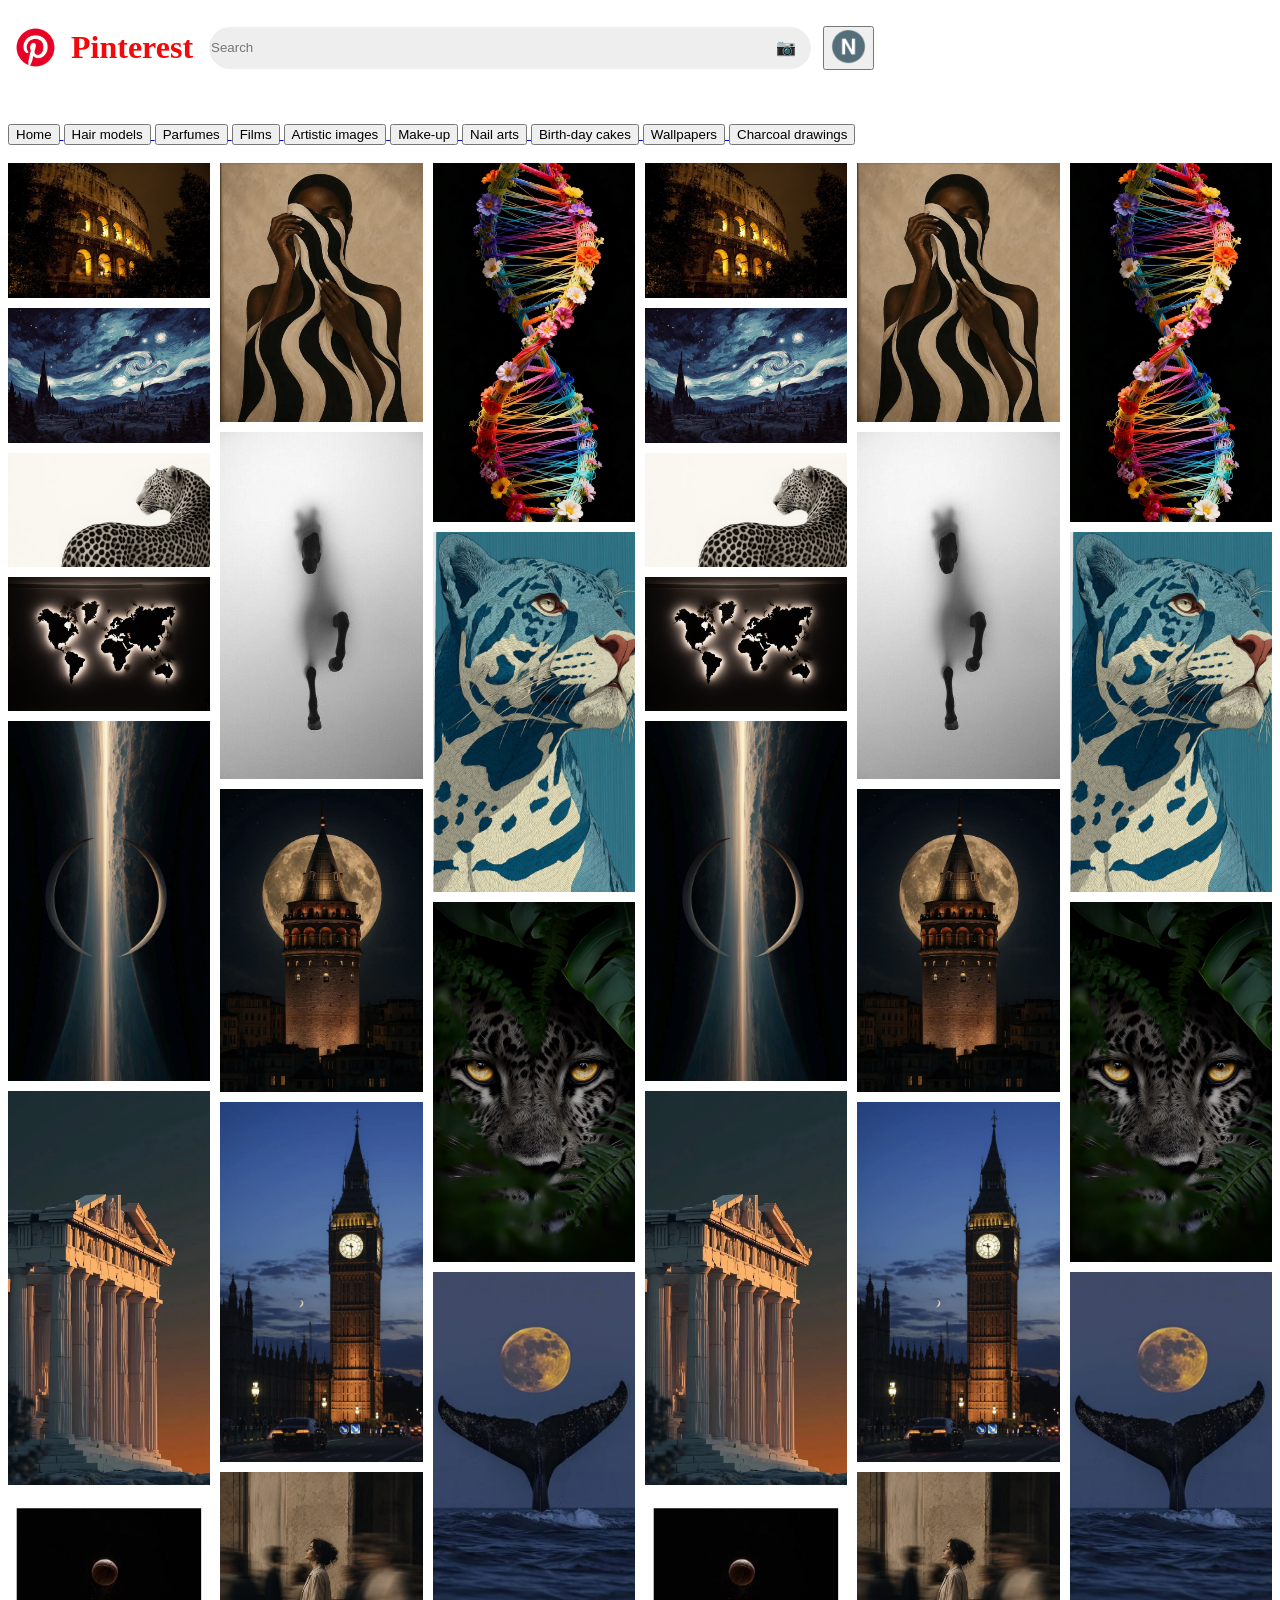
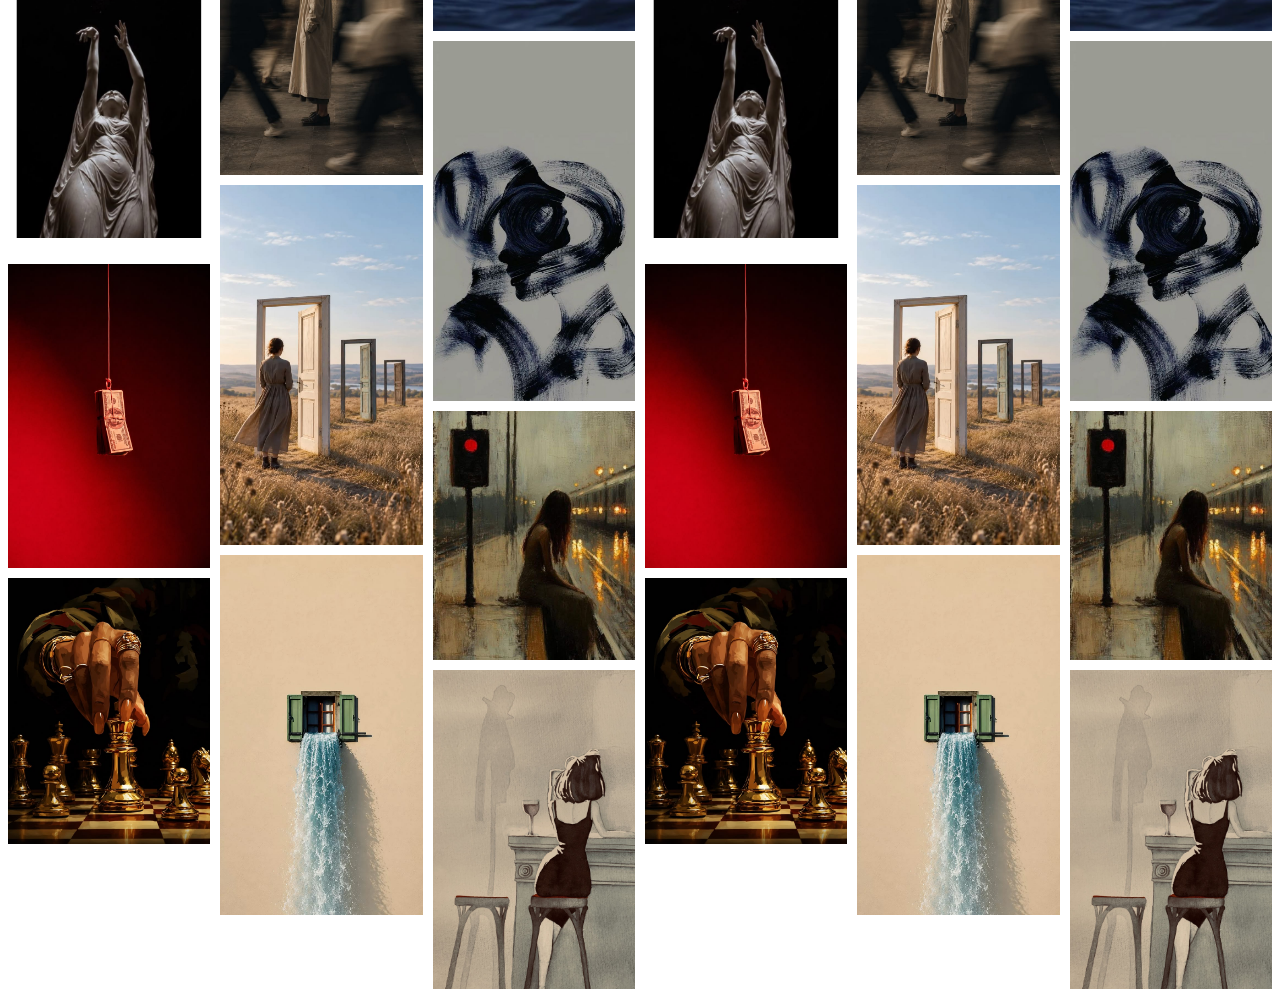
<file: wallpapers.html>
<!DOCTYPE html>
<html lang="en">

<head>
    <meta charset="UTF-8">
    <meta name="viewport" content="width=device-width, initial-scale=1.0">
    <title>Pinterest</title>
    <link rel="stylesheet" href="style.css">
    <link rel="shortcut icon" href="images/pinterest.png" type="image/x-icon" style="border-radius:50%;">
</head>

<body>

    <div class="logo">
        <img src="images/pinterest2.png" width="55">
        <span style="color: rgb(243, 9, 9); font-style: var(200px);"><b>
                <h1>Pinterest</h1>
            </b></span>
        <br><br>
        
        <div class="search"> <input type="text" placeholder="Search"> <span>📷</span> </div>
        <br><a href="n.html">
            <button style="border: 50%;"><img src="images/n.png" class="profile" width="35"></button>
        </a>
    </div>
    <br>
    <br>
    <a href="index.html">
        <button>Home</button>
    </a>
    <a href="hair.html">
        <button>Hair models</button>
    </a>
    <a href="parfum.html">
        <button>Parfumes</button>
    </a>
    <a href="film.html">
        <button>Films</button>
    </a>
    <a href="images.html">
        <button>Artistic images</button>
    </a>
    <a href="makeup.html">
        <button>Make-up</button>
    </a>
    <a href="nail.html">
        <button>Nail arts</button>
    </a>
    <a href="birthday.html">
        <button>Birth-day cakes</button>
    </a>
    <a href="Wallpaper.html">
        <button>Wallpapers</button>
    </a>
    <a href="charcoal.html">
        <button>Charcoal drawings</button>
    </a>
    <br><br>
    <div class="sekiller">
        <div><img src="images/w1.png" alt="" width="230"></div>
        <div><img src="images/w2.png" alt="" width="230"></div>
        <div><img src="images/w3.png" alt="" width="230"></div>
        <div><img src="images/w4.png" alt="" width="230"></div>
        <div><img src="images/w5.png" alt="" width="230"></div>
        <div><img src="images/w6.png" alt="" width="220"></div>
        <div><img src="images/w7.png" alt="" width="250"></div>
        <div><img src="images/w8.png" alt="" width="250"></div>
        <div><img src="images/w9.png" alt="" width="250"></div>
        <div><img src="images/w10.png" alt="" width="250"></div>
        <div><img src="images/w11.png" alt="" width="250"></div>
        <div><img src="images/w12.png" alt="" width="250"></div>
        <div><img src="images/w13.png" alt="" width="250"></div>
        <div><img src="images/w14.png" alt="" width="250"></div>
        <div><img src="images/w15.png" alt="" width="250"></div>
        <div><img src="images/w16.png" alt="" width="250"></div>
        <div><img src="images/w17.png" alt="" width="250"></div>
        <div><img src="images/w18.png" alt="" width="250"></div>
        <div><img src="images/w19.png" alt="" width="250"></div>
        <div><img src="images/w20.png" alt="" width="250"></div>
        <div><img src="images/w21.png" alt="" width="250"></div>
        <div><img src="images/w22.png" alt="" width="250"></div>
        <div><img src="images/w23.png" alt="" width="250"></div>
        <div><img src="images/w1.png" alt="" width="230"></div>
        <div><img src="images/w2.png" alt="" width="230"></div>
        <div><img src="images/w3.png" alt="" width="230"></div>
        <div><img src="images/w4.png" alt="" width="230"></div>
        <div><img src="images/w5.png" alt="" width="230"></div>
        <div><img src="images/w6.png" alt="" width="220"></div>
        <div><img src="images/w7.png" alt="" width="250"></div>
        <div><img src="images/w8.png" alt="" width="250"></div>
        <div><img src="images/w9.png" alt="" width="250"></div>
        <div><img src="images/w10.png" alt="" width="250"></div>
        <div><img src="images/w11.png" alt="" width="250"></div>
        <div><img src="images/w12.png" alt="" width="250"></div>
        <div><img src="images/w13.png" alt="" width="250"></div>
        <div><img src="images/w14.png" alt="" width="250"></div>
        <div><img src="images/w15.png" alt="" width="250"></div>
        <div><img src="images/w16.png" alt="" width="250"></div>
        <div><img src="images/w17.png" alt="" width="250"></div>
        <div><img src="images/w18.png" alt="" width="250"></div>
        <div><img src="images/w19.png" alt="" width="250"></div>
        <div><img src="images/w20.png" alt="" width="250"></div>
        <div><img src="images/w21.png" alt="" width="250"></div>
        <div><img src="images/w22.png" alt="" width="250"></div>
        <div><img src="images/w23.png" alt="" width="250"></div>



    </div>
</body>

</html>
</file>
<file: style.css>
body {
    background-color: white;
}

.header {
    display: flex;
    align-items: center;
    gap: 20px;
}

.logo {
    display: flex;
    align-items: center;
    gap: 8px;
}

.search {
    display: flex;
    align-items: center;
    flex: 0.6;
}

input {
    width: 100%;
    height: 40px;
    background-color: #eeeeee;
    border-radius: 25px;
    border: none;
}

.search span {
    margin-left: -35px;
    margin-right: 10px;
}
.sekiller {
    columns: 6;
    column-gap: 10px;
}

.sekiller div {
    break-inside: avoid;
    margin-bottom: 10px;
}

.sekiller img,
.sekiller video {
    width: 100%;
    height: auto;
    display: block;
}
</file>
